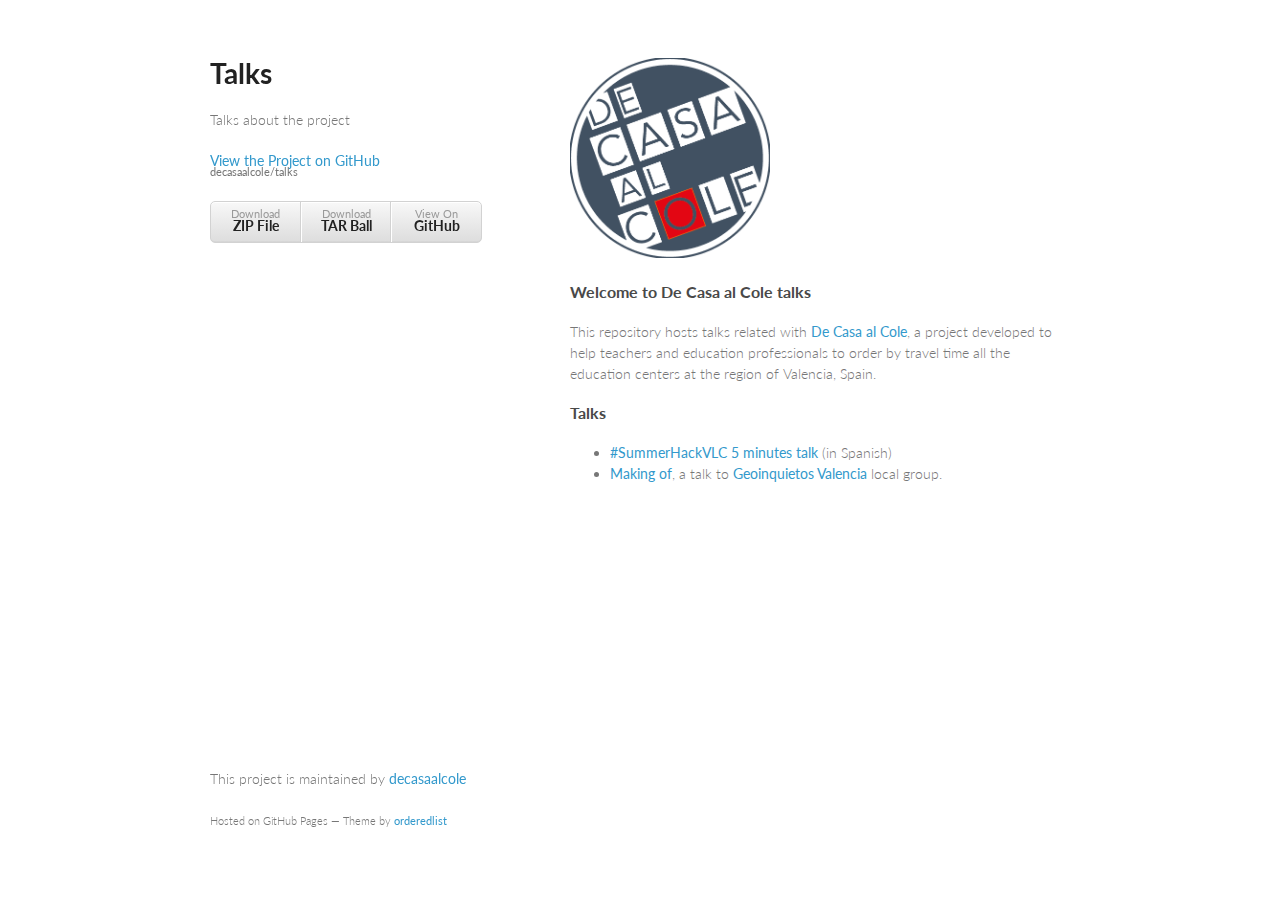
<file: index.html>
<!doctype html>
<html>

<head>
  <meta charset="utf-8">
  <meta http-equiv="X-UA-Compatible" content="chrome=1">
  <title>Talks by decasaalcole</title>

  <link rel="stylesheet" href="frontpage/stylesheets/styles.css">
  <link rel="stylesheet" href="frontpage/stylesheets/pygment_trac.css">
  <meta name="viewport" content="width=device-width, initial-scale=1, user-scalable=no">
  <link rel="shortcut icon" type="image/png" href="/images/favicon.ico" />
  <!--[if lt IE 9]>
  <script src="//html5shiv.googlecode.com/svn/trunk/html5.js"></script>
  <![endif]-->
</head>

<body>
  <div class="wrapper">
    <header>
      <h1>Talks</h1>
      <p>Talks about the project</p>

      <p class="view"><a href="https://github.com/decasaalcole/talks">View the Project on GitHub <small>decasaalcole/talks</small></a>
      </p>


      <ul>
        <li><a href="https://github.com/decasaalcole/talks/zipball/master">Download <strong>ZIP File</strong></a>
        </li>
        <li><a href="https://github.com/decasaalcole/talks/tarball/master">Download <strong>TAR Ball</strong></a>
        </li>
        <li><a href="https://github.com/decasaalcole/talks">View On <strong>GitHub</strong></a>
        </li>
      </ul>
    </header>
    <section>
      <p style="width:200px;">
        <img src="images/logo100.png" alt="De Casa al Cole">
      </p>
      <h3>
      <a name="welcome-to-github-pages" class="anchor" href="#welcome-to-github-pages">
      <span class="octicon octicon-link"></span>
      </a>Welcome to De Casa al Cole talks</h3>
      <p>This repository hosts talks related with <a href="http://decasaalcole.com">De Casa al Cole</a>, a project developed to help teachers and education professionals to order by travel time all the education centers at the region of Valencia, Spain.</p>

      <h3>Talks</h3>
      <ul>
        <li><a href="summerhackvlc/">#SummerHackVLC 5 minutes talk</a> (in Spanish)</li>
        <li><a href="makingof/">Making of</a>, a talk to <a href="http://valencia.geoinquietos.org">Geoinquietos Valencia</a> local group.
        </li>
      </ul>
    </section>
    <footer>
      <p>This project is maintained by <a href="https://github.com/decasaalcole">decasaalcole</a>
      </p>
      <p>
        <small>Hosted on GitHub Pages &mdash; Theme by <a href="https://github.com/orderedlist">orderedlist</a>
      </small>
      </p>
    </footer>
  </div>
  <script src="frontpage/javascripts/scale.fix.js"></script>

</body>

</html>
</file>
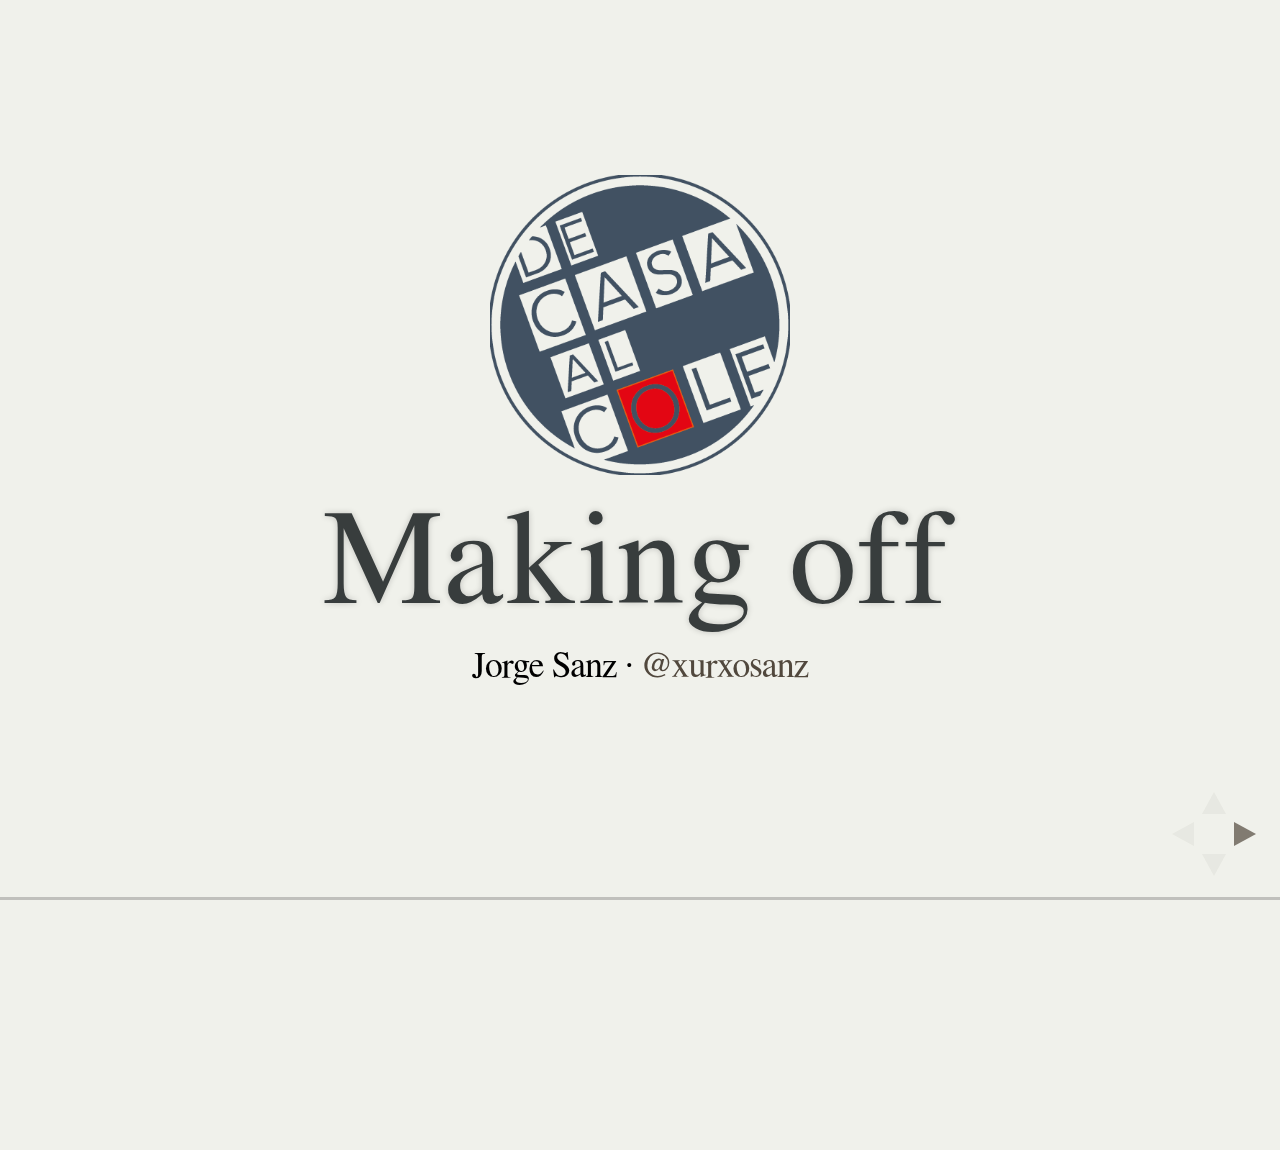
<file: makingoff/index.html>
<!doctype html>
<html lang="en">

<head>
  <meta charset="utf-8">

  <title>De Casa al Cole</title>

  <meta name="description" content="Herramienta para ordenar coles">
  <meta name="author" content="Jorge Sanz">

  <meta name="apple-mobile-web-app-capable" content="yes" />
  <meta name="apple-mobile-web-app-status-bar-style" content="black-translucent" />
  <link rel="shortcut icon" type="image/png" href="../images/favicon.ico" />

  <meta name="viewport" content="width=device-width, initial-scale=1.0, maximum-scale=1.0, user-scalable=no">

  <link rel="stylesheet" href="../reveal/css/reveal.min.css">
  <link rel="stylesheet" href="../reveal/css/theme/serif.css" id="theme">
  <link rel="stylesheet" href="style.css">

  <!-- For syntax highlighting -->
  <link rel="stylesheet" href="../reveal/lib/css/zenburn.css">

  <!-- If the query includes 'print-pdf', include the PDF print sheet -->
  <script>
  if (window.location.search.match(/print-pdf/gi)) {
    var link = document.createElement('link');
    link.rel = 'stylesheet';
    link.type = 'text/css';
    link.href = '../reveal/css/print/pdf.css';
    document.getElementsByTagName('head')[0].appendChild(link);
  }
  </script>

  <!--[if lt IE 9]>
        <script src="lib/js/html5shiv.js"></script>
        <![endif]-->
</head>

<body>

  <div class="reveal">

    <!-- Any section element inside of this container is displayed as a slide -->
    <div class="slides">
      <section>
        <div>
            <img src="../images/logo100.png" style="height:300px;" class="noframe">
        </div>
        <div>
          <h1>Making off</h1>
        </div>
        <div>
            <p>
              Jorge Sanz · <a href="http://twitter.com/xurxosanz">@xurxosanz</a>
            </p>
        </div>
      </section>

      <!-- Primera parte Motivación -->
      <section>
        <section>
          <h1>I</h1>
          <h2>Motivación</h2>
        </section>
        <section>
          <h2>problema:</h2>
          <h3>¿qué colegios están
            <strong>cerca</strong> de mi casa?</h3>
        </section>
        <section>
          <h2>¿<strong>quién</strong> tiene este problema?</h2>
        </section>
        <section>
          <h2>Profesores y profesionales de la educación en concurso de traslado y padres</h2>
        </section>
        <section>
          <h2>¿cómo ordenarías los colegios en
            función del tiempo de viaje hasta tu casa?</h2>
        </section>
        <section>
          <h2>¿calcular uno a uno
              todos los trayectos?</h2>
        </section>
        <section>
            <div>
              <img src="../images/facepalm.jpg">
            </div>
        </section>
        <section>
            <div>
              <img src="../images/logo100.png" class="noframe" style="width:20%;">
            </div>
            <blockquote>
              <h2>
                <strong>acortamos</strong> el camino hacia la
                <strong>decisión</strong> inteligente</h2>
            </blockquote>
        </section>
        <section>
            <h2><strong>¿cómo?</strong><br/>
              sistema de
              <strong>ordenación</strong> de colegios en función del
              <strong>tiempo</strong> de viaje</h2>
        </section>
      </section>

      <!-- Segunda parte los datos -->
      <section>
        <section>
          <h1>II</h1>
          <h2>Los datos</h2>
        </section>
        <section>
          <h2>Colegios</h2>
        </section>
        <section>
          <h2>Códigos postales</h2>
        </section>
        <section>
          <h2>Preparación de datos de OSM</h2>
        </section>
        <section>
          <h2>Cálculo masivo de tiempos de viaje usando OSRM</h2>
        </section>
        <section>
          <h2>Carga en CartoDB</h2>
        </section>
      </section>

      <!-- Tercera parte: los servicios -->
      <section>
        <section>
          <h1>III</h1>
          <h2>Servicios: CartoDB</h2>
        </section>
        <section>
          <h2>Mapas dinámicos</h2>
        </section>
        <section>
          <h2>API de consulta</h2>
        </section>
      </section>


      <!-- Cuarta parte: las aplicaciones -->
      <section>
        <section>
          <h1>IV</h1>
          <h2>Desarrollo de los clientes</h2>
        </section>
        <section>
          <h2>Cliente web</h2>
        </section>
        <section>
          <h2>Cliente móvil</h2>
        </section>
      </section>

      <!-- Cierre -->
      <section>
        <div>
          <img src="../images/logo100.png" style="height:300px;" class="noframe">
        </div>
        <div>
          <h1>¿Preguntas?</h1>
        </div>
        <div>
            <p>
              Jorge Sanz · <a href="http://twitter.com/xurxosanz">@xurxosanz</a>
            </p>
        </div>
      </section>
    </div>
  </div>

  <script src="../reveal/lib/js/head.min.js"></script>
  <script src="../reveal/js/reveal.min.js"></script>

  <script>
  // Full list of configuration options available here:
  // https://github.com/hakimel/reveal.js#configuration
  Reveal.initialize({
    controls: true,
    progress: true,
    history: true,
    center: true,
    transition: 'fade', // default/cube/page/concave/zoom/linear/fade/none

    // Parallax scrolling
    // parallaxBackgroundImage: 'https://s3.amazonaws.com/hakim-static/reveal-js/reveal-parallax-1.jpg',
    // parallaxBackgroundSize: '2100px 900px',

    // Optional libraries used to extend on reveal.js
    dependencies: [{
      src: '../reveal/lib/js/classList.js',
      condition: function() {
        return !document.body.classList;
      }
    }, {
      src: '../reveal/plugin/markdown/marked.js',
      condition: function() {
        return !!document.querySelector('[data-markdown]');
      }
    }, {
      src: '../reveal/plugin/markdown/markdown.js',
      condition: function() {
        return !!document.querySelector('[data-markdown]');
      }
    }, {
      src: '../reveal/plugin/highlight/highlight.js',
      async: true,
      callback: function() {
        hljs.initHighlightingOnLoad();
      }
    }, {
      src: '../reveal/plugin/zoom-js/zoom.js',
      async: true,
      condition: function() {
        return !!document.body.classList;
      }
    }, {
      src: '../reveal/plugin/notes/notes.js',
      async: true,
      condition: function() {
        return !!document.body.classList;
      }
    }]
  });
  </script>

</body>

</html>
</file>
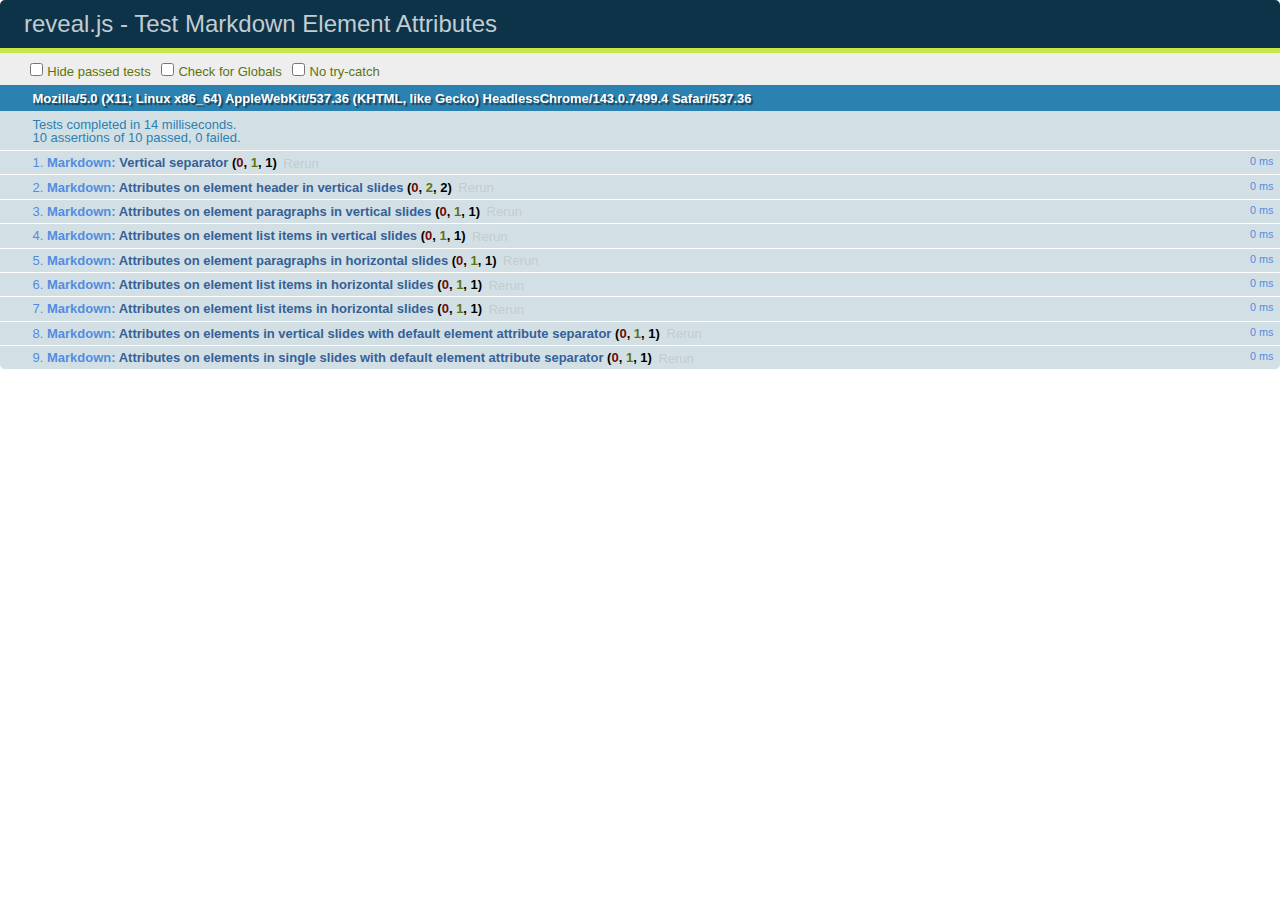
<file: reveal/test/test-markdown-element-attributes.html>
<!doctype html>
<html lang="en">

	<head>
		<meta charset="utf-8">

		<title>reveal.js - Test Markdown Element Attributes</title>

		<link rel="stylesheet" href="../css/reveal.min.css">
		<link rel="stylesheet" href="qunit-1.12.0.css">
	</head>

	<body style="overflow: auto;">

		<div id="qunit"></div>
		<div id="qunit-fixture"></div>

		<div class="reveal" style="display: none;">

			<div class="slides">

				<!-- <section data-markdown="example.md" data-separator="^\n\n\n" data-vertical="^\n\n"></section> -->

				<!-- Slides are separated by newline + three dashes + newline, vertical slides identical but two dashes -->
				<section data-markdown data-separator="^\n---\n$" data-vertical="^\n--\n$" data-element-attributes="{_\s*?([^}]+?)}">>
					<script type="text/template">
						## Slide 1.1
						<!-- {_class="fragment fade-out" data-fragment-index="1"} -->

						--

						## Slide 1.2
						<!-- {_class="fragment shrink"} -->

						Paragraph 1
						<!-- {_class="fragment grow"} -->

						Paragraph 2
						<!-- {_class="fragment grow"} -->

						- list item 1 <!-- {_class="fragment roll-in"} -->
						- list item 2 <!-- {_class="fragment roll-in"} -->
						- list item 3 <!-- {_class="fragment roll-in"} -->


						---

						## Slide 2


						Paragraph 1.2  
						multi-line <!-- {_class="fragment highlight-red"} -->

						Paragraph 2.2 <!-- {_class="fragment highlight-red"} -->

						Paragraph 2.3 <!-- {_class="fragment highlight-red"} -->

						Paragraph 2.4 <!-- {_class="fragment highlight-red"} -->

						- list item 1 <!-- {_class="fragment highlight-green"} -->
						- list item 2<!-- {_class="fragment highlight-green"} -->
						- list item 3<!-- {_class="fragment highlight-green"} -->
						- list item 4
						<!-- {_class="fragment highlight-green"} -->
						- list item 5<!-- {_class="fragment highlight-green"} -->

						Test

						![Example Picture](examples/assets/image2.png)
						<!-- {_class="reveal stretch"} -->

					</script>
				</section>



				<section 	data-markdown data-separator="^\n\n\n"
									data-vertical="^\n\n"
									data-notes="^Note:"
									data-charset="utf-8">
					<script type="text/template">
						# Test attributes in Markdown with default separator
						## Slide 1 Def <!-- .element: class="fragment highlight-red" data-fragment-index="1" -->


						## Slide 2 Def
						<!-- .element: class="fragment highlight-red" -->

					</script>
				</section>

				<section data-markdown>
				  <script type="text/template">
					## Hello world
					A paragraph
					<!-- .element: class="fragment highlight-blue" -->
				  </script>
				</section>

				<section data-markdown>
				  <script type="text/template">
					## Hello world

					Multiple  
					Line
					<!-- .element: class="fragment highlight-blue" -->
				  </script>
				</section>

				<section data-markdown>
				  <script type="text/template">
					## Hello world

					Test<!-- .element: class="fragment highlight-blue" -->

					More Test
				  </script>
				</section>


			</div>

		</div>

		<script src="../lib/js/head.min.js"></script>
		<script src="../js/reveal.min.js"></script>
		<script src="../plugin/markdown/marked.js"></script>
		<script src="../plugin/markdown/markdown.js"></script>
		<script src="qunit-1.12.0.js"></script>

		<script src="test-markdown-element-attributes.js"></script>

	</body>
</html>
</file>
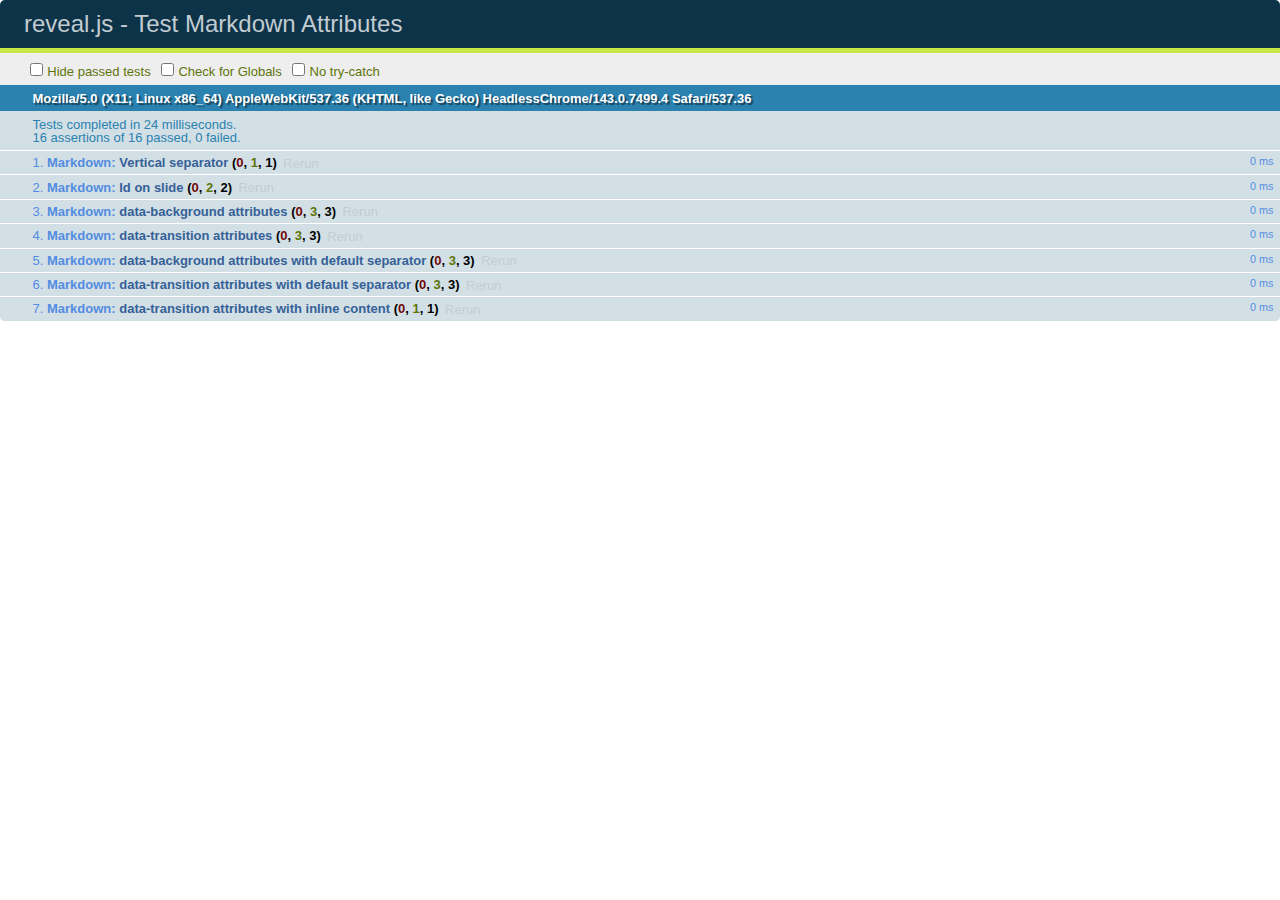
<file: reveal/test/test-markdown-slide-attributes.html>
<!doctype html>
<html lang="en">

	<head>
		<meta charset="utf-8">

		<title>reveal.js - Test Markdown Attributes</title>

		<link rel="stylesheet" href="../css/reveal.min.css">
		<link rel="stylesheet" href="qunit-1.12.0.css">
	</head>

	<body style="overflow: auto;">

		<div id="qunit"></div>
		<div id="qunit-fixture"></div>

		<div class="reveal" style="display: none;">

			<div class="slides">

				<!-- <section data-markdown="example.md" data-separator="^\n\n\n" data-vertical="^\n\n"></section> -->

				<!-- Slides are separated by three lines, vertical slides by two lines, attributes are one any line starting with (spaces and) two dashes -->
				<section 	data-markdown data-separator="^\n\n\n"
									data-vertical="^\n\n"
									data-notes="^Note:"
									data-attributes="--\s(.*?)$"
									data-charset="utf-8">
					<script type="text/template">
						# Test attributes in Markdown
						## Slide 1



						## Slide 2
						<!-- -- id="slide2" data-transition="zoom" data-background="#A0C66B" -->


						## Slide 2.1
						<!-- -- data-background="#ff0000" data-transition="fade" -->


						## Slide 2.2
						[Link to Slide2](#/slide2)



						## Slide 3
						<!-- -- data-transition="zoom" data-background="#C6916B" -->



						## Slide 4
					</script>
				</section>

				<section 	data-markdown data-separator="^\n\n\n"
									data-vertical="^\n\n"
									data-notes="^Note:"
									data-charset="utf-8">
					<script type="text/template">
						# Test attributes in Markdown with default separator
						## Slide 1 Def



						## Slide 2 Def
						<!-- .slide: id="slide2def" data-transition="concave" data-background="#A7C66B" -->


						## Slide 2.1 Def
						<!-- .slide: data-background="#f70000" data-transition="page" -->


						## Slide 2.2 Def
						[Link to Slide2](#/slide2def)



						## Slide 3 Def
						<!-- .slide: data-transition="concave" data-background="#C7916B" -->



						## Slide 4
					</script>
				</section>

				<section data-markdown>
					<script type="text/template">
						<!-- .slide: data-background="#ff0000" -->
						## Hello world
					</script>
				</section>

				<section data-markdown>
					<script type="text/template">
						## Hello world
						<!-- .slide: data-background="#ff0000" -->
					</script>
				</section>

				<section data-markdown>
					<script type="text/template">
						## Hello world

						Test
						<!-- .slide: data-background="#ff0000" -->

						More Test
					</script>
				</section>

			</div>

		</div>

		<script src="../lib/js/head.min.js"></script>
		<script src="../js/reveal.min.js"></script>
		<script src="../plugin/markdown/marked.js"></script>
		<script src="../plugin/markdown/markdown.js"></script>
		<script src="qunit-1.12.0.js"></script>

		<script src="test-markdown-slide-attributes.js"></script>

	</body>
</html>
</file>
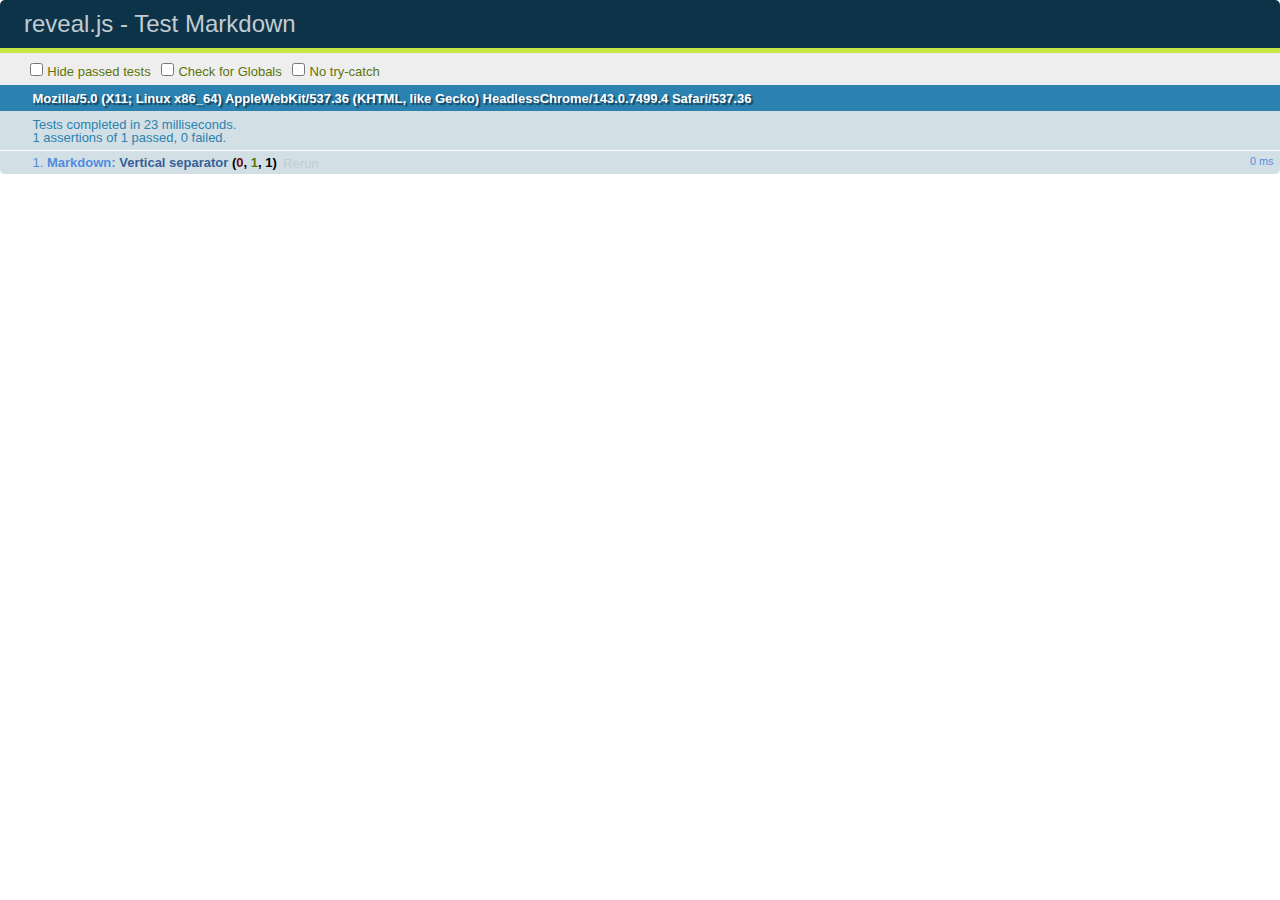
<file: reveal/test/test-markdown.html>
<!doctype html>
<html lang="en">

	<head>
		<meta charset="utf-8">

		<title>reveal.js - Test Markdown</title>

		<link rel="stylesheet" href="../css/reveal.min.css">
		<link rel="stylesheet" href="qunit-1.12.0.css">
	</head>

	<body style="overflow: auto;">

		<div id="qunit"></div>
  		<div id="qunit-fixture"></div>

		<div class="reveal" style="display: none;">

			<div class="slides">

				<!-- <section data-markdown="example.md" data-separator="^\n\n\n" data-vertical="^\n\n"></section> -->

				<!-- Slides are separated by newline + three dashes + newline, vertical slides identical but two dashes -->
				<section data-markdown data-separator="^\n---\n$" data-vertical="^\n--\n$">
					<script type="text/template">
						## Slide 1.1

						--

						## Slide 1.2

						---

						## Slide 2
					</script>
				</section>

			</div>

		</div>

		<script src="../lib/js/head.min.js"></script>
		<script src="../js/reveal.min.js"></script>
		<script src="../plugin/markdown/marked.js"></script>
		<script src="../plugin/markdown/markdown.js"></script>
		<script src="qunit-1.12.0.js"></script>

		<script src="test-markdown.js"></script>

	</body>
</html>
</file>
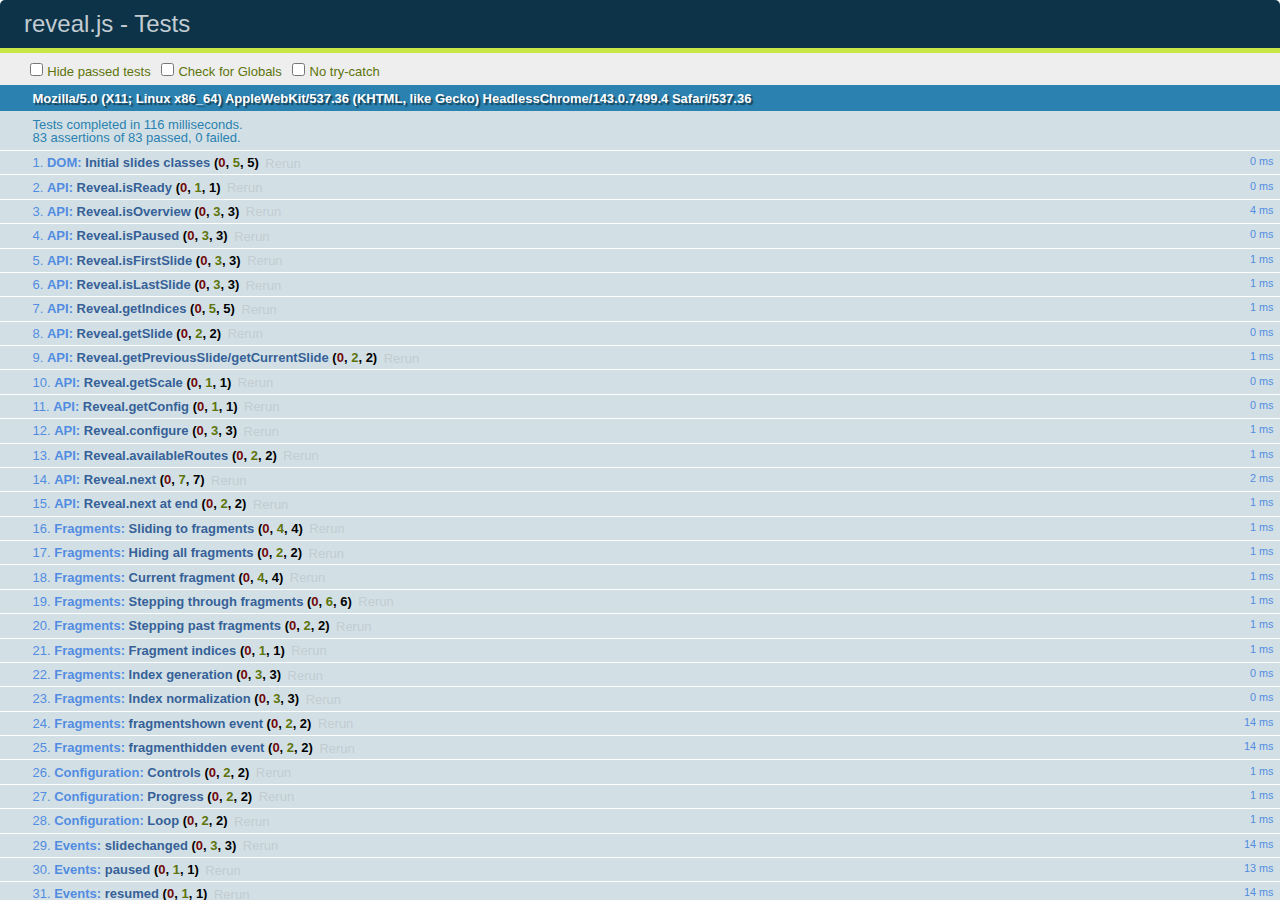
<file: reveal/test/test.html>
<!doctype html>
<html lang="en">

	<head>
		<meta charset="utf-8">

		<title>reveal.js - Tests</title>

		<link rel="stylesheet" href="../css/reveal.min.css">
		<link rel="stylesheet" href="qunit-1.12.0.css">
	</head>

	<body style="overflow: auto;">

		<div id="qunit"></div>
  		<div id="qunit-fixture"></div>

		<div class="reveal" style="display: none;">

			<div class="slides">

				<section>
					<h1>1</h1>
				</section>

				<section>
					<section>
						<h1>2.1</h1>
					</section>
					<section>
						<h1>2.2</h1>
					</section>
					<section>
						<h1>2.3</h1>
					</section>
				</section>

				<section id="fragment-slides">
					<section>
						<h1>3.1</h1>
						<ul>
							<li class="fragment">4.1</li>
							<li class="fragment">4.2</li>
							<li class="fragment">4.3</li>
						</ul>
					</section>

					<section>
						<h1>3.2</h1>
						<ul>
							<li class="fragment" data-fragment-index="0">4.1</li>
							<li class="fragment" data-fragment-index="0">4.2</li>
						</ul>
					</section>

					<section>
						<h1>3.3</h1>
						<ul>
							<li class="fragment" data-fragment-index="1">3.3.1</li>
							<li class="fragment" data-fragment-index="4">3.3.2</li>
							<li class="fragment" data-fragment-index="4">3.3.3</li>
						</ul>
					</section>
				</section>

				<section>
					<h1>4</h1>
				</section>

			</div>

		</div>

		<script src="../lib/js/head.min.js"></script>
		<script src="../js/reveal.min.js"></script>
		<script src="qunit-1.12.0.js"></script>

		<script src="test.js"></script>

	</body>
</html>
</file>
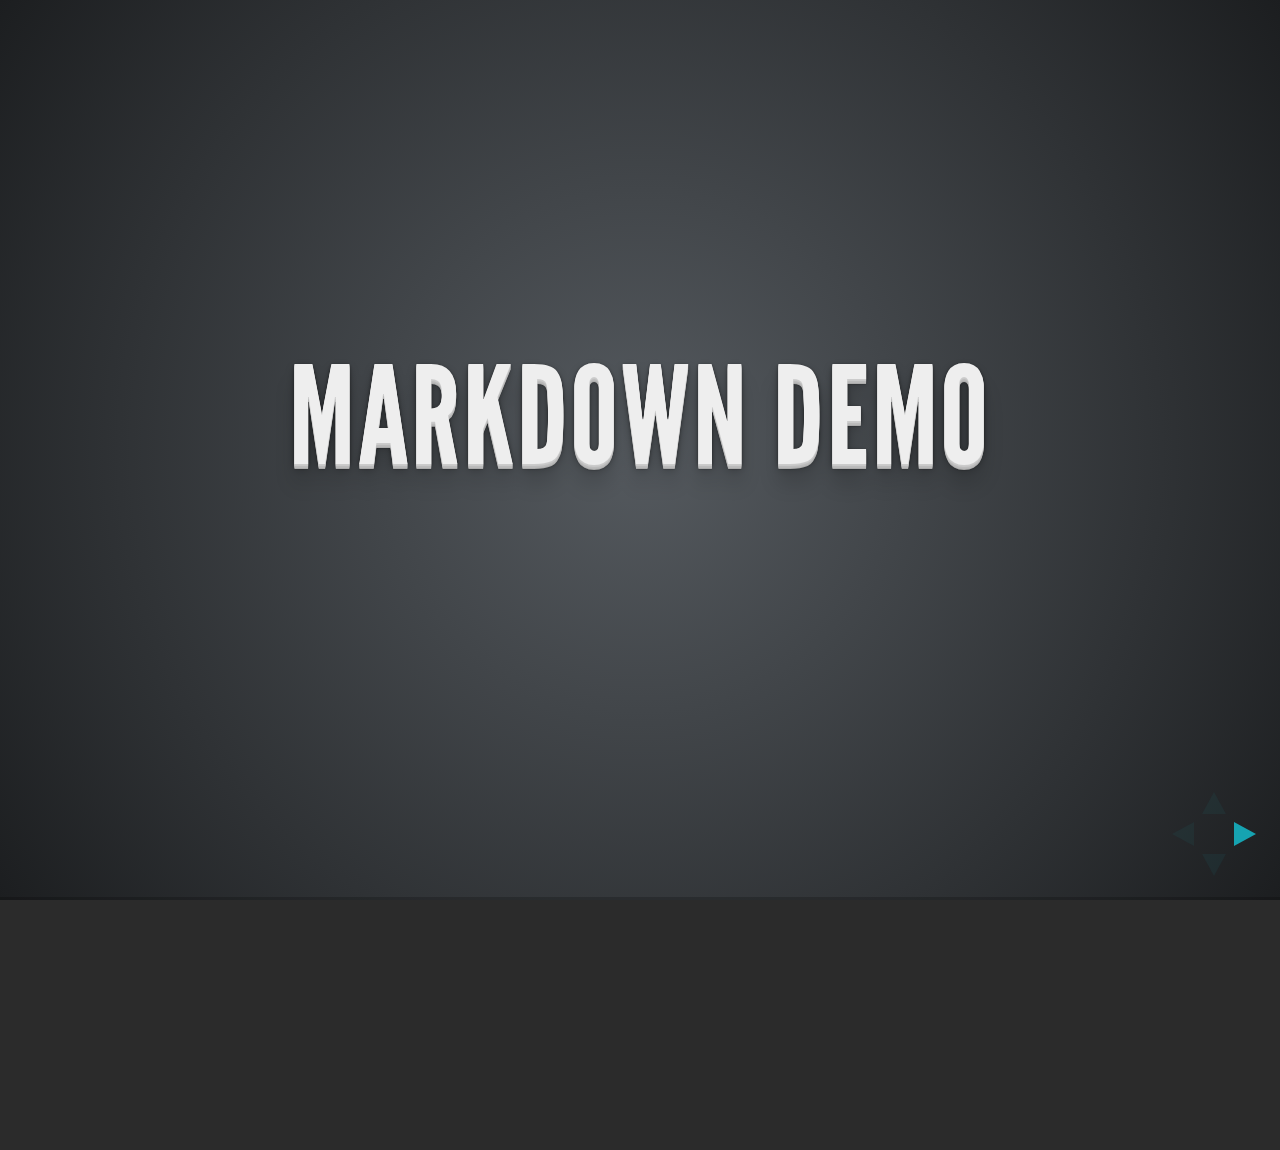
<file: reveal/plugin/markdown/example.html>
<!doctype html>
<html lang="en">

	<head>
		<meta charset="utf-8">

		<title>reveal.js - Markdown Demo</title>

		<link rel="stylesheet" href="../../css/reveal.css">
		<link rel="stylesheet" href="../../css/theme/default.css" id="theme">

        <link rel="stylesheet" href="../../lib/css/zenburn.css">
	</head>

	<body>

		<div class="reveal">

			<div class="slides">

                <!-- Use external markdown resource, separate slides by three newlines; vertical slides by two newlines -->
                <section data-markdown="example.md" data-separator="^\n\n\n" data-vertical="^\n\n"></section>

                <!-- Slides are separated by three dashes (quick 'n dirty regular expression) -->
                <section data-markdown data-separator="---">
                    <script type="text/template">
                        ## Demo 1
                        Slide 1
                        ---
                        ## Demo 1
                        Slide 2
                        ---
                        ## Demo 1
                        Slide 3
                    </script>
                </section>

                <!-- Slides are separated by newline + three dashes + newline, vertical slides identical but two dashes -->
                <section data-markdown data-separator="^\n---\n$" data-vertical="^\n--\n$">
                    <script type="text/template">
                        ## Demo 2
                        Slide 1.1

                        --

                        ## Demo 2
                        Slide 1.2

                        ---

                        ## Demo 2
                        Slide 2
                    </script>
                </section>

                <!-- No "extra" slides, since there are no separators defined (so they'll become horizontal rulers) -->
                <section data-markdown>
                    <script type="text/template">
                        A

                        ---

                        B

                        ---

                        C
                    </script>
                </section>

                <!-- Slide attributes -->
                <section data-markdown>
                    <script type="text/template">
                        <!-- .slide: data-background="#000000" -->
                        ## Slide attributes
                    </script>
                </section>

                <!-- Element attributes -->
                <section data-markdown>
                    <script type="text/template">
                        ## Element attributes
                        - Item 1 <!-- .element: class="fragment" data-fragment-index="2" -->
                        - Item 2 <!-- .element: class="fragment" data-fragment-index="1" -->
                    </script>
                </section>

                <!-- Code -->
                <section data-markdown>
                    <script type="text/template">
                        ```php
                        public function foo()
                        {
                            $foo = array(
                                'bar' => 'bar'
                            )
                        }
                        ```
                    </script>
                </section>

            </div>
		</div>

		<script src="../../lib/js/head.min.js"></script>
		<script src="../../js/reveal.js"></script>

		<script>

			Reveal.initialize({
				controls: true,
				progress: true,
				history: true,
				center: true,

				// Optional libraries used to extend on reveal.js
				dependencies: [
					{ src: '../../lib/js/classList.js', condition: function() { return !document.body.classList; } },
					{ src: 'marked.js', condition: function() { return !!document.querySelector( '[data-markdown]' ); } },
                    { src: 'markdown.js', condition: function() { return !!document.querySelector( '[data-markdown]' ); } },
                    { src: '../highlight/highlight.js', async: true, callback: function() { hljs.initHighlightingOnLoad(); } },
					{ src: '../notes/notes.js' }
				]
			});

		</script>

	</body>
</html>
</file>
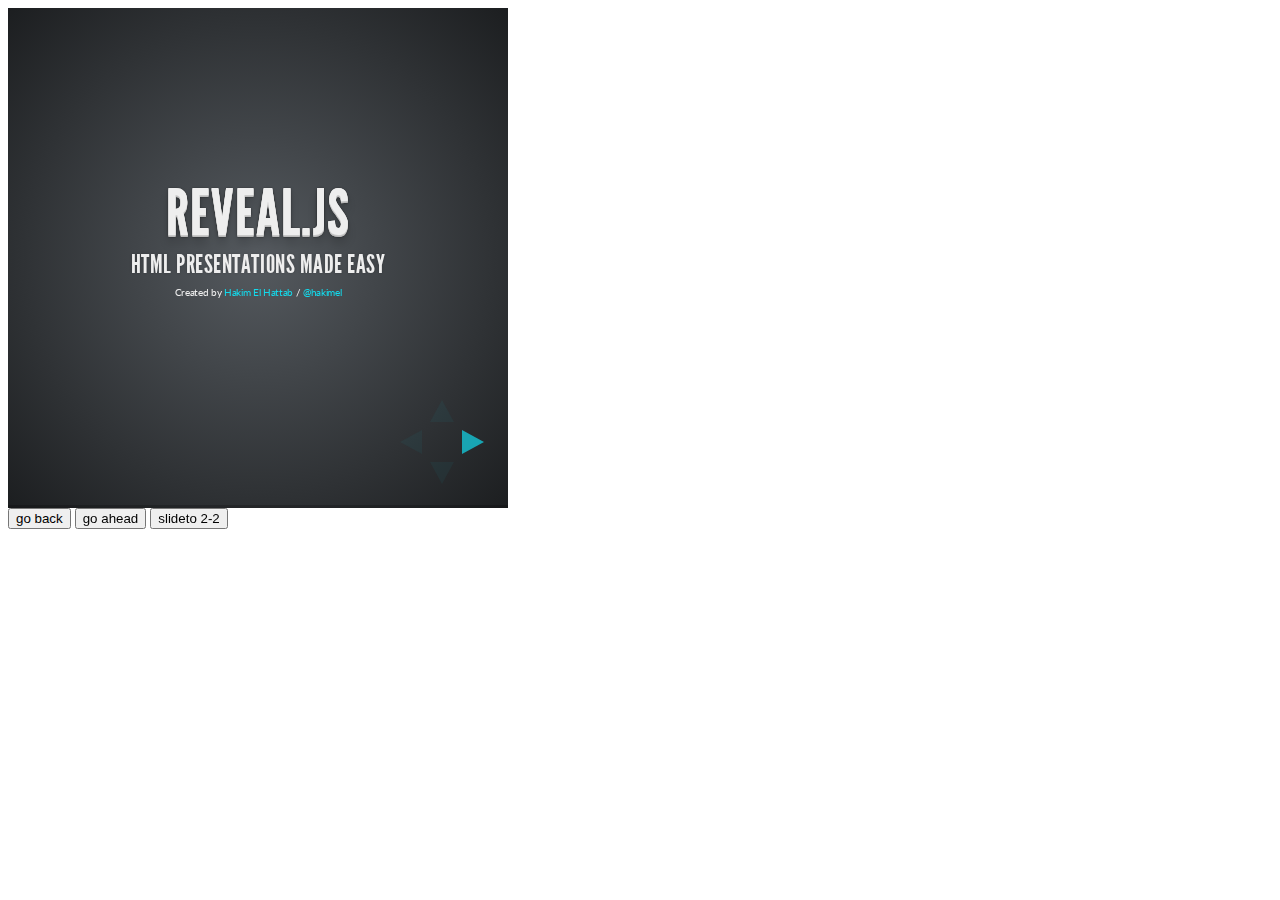
<file: reveal/plugin/postmessage/example.html>
<html>
	<body>

		<iframe id="reveal" src="../../index.html" style="border: 0;" width="500" height="500"></iframe>

		<div>
			<input id="back" type="button" value="go back"/>
			<input id="ahead" type="button" value="go ahead"/>
			<input id="slideto" type="button" value="slideto 2-2"/>
		</div>

		<script>

			(function (){

				var back = document.getElementById( 'back' ),
						ahead = document.getElementById( 'ahead' ),
						slideto = document.getElementById( 'slideto' ),
						reveal =  window.frames[0];

					back.addEventListener( 'click', function () {
						
					reveal.postMessage( JSON.stringify({method: 'prev', args: []}), '*' );
				}, false );

				ahead.addEventListener( 'click', function (){
					reveal.postMessage( JSON.stringify({method: 'next', args: []}), '*' );
				}, false );

				slideto.addEventListener( 'click', function (){
					reveal.postMessage( JSON.stringify({method: 'slide', args: [2,2]}), '*' );
				}, false );

			}());

		</script>

	</body>
</html>
</file>
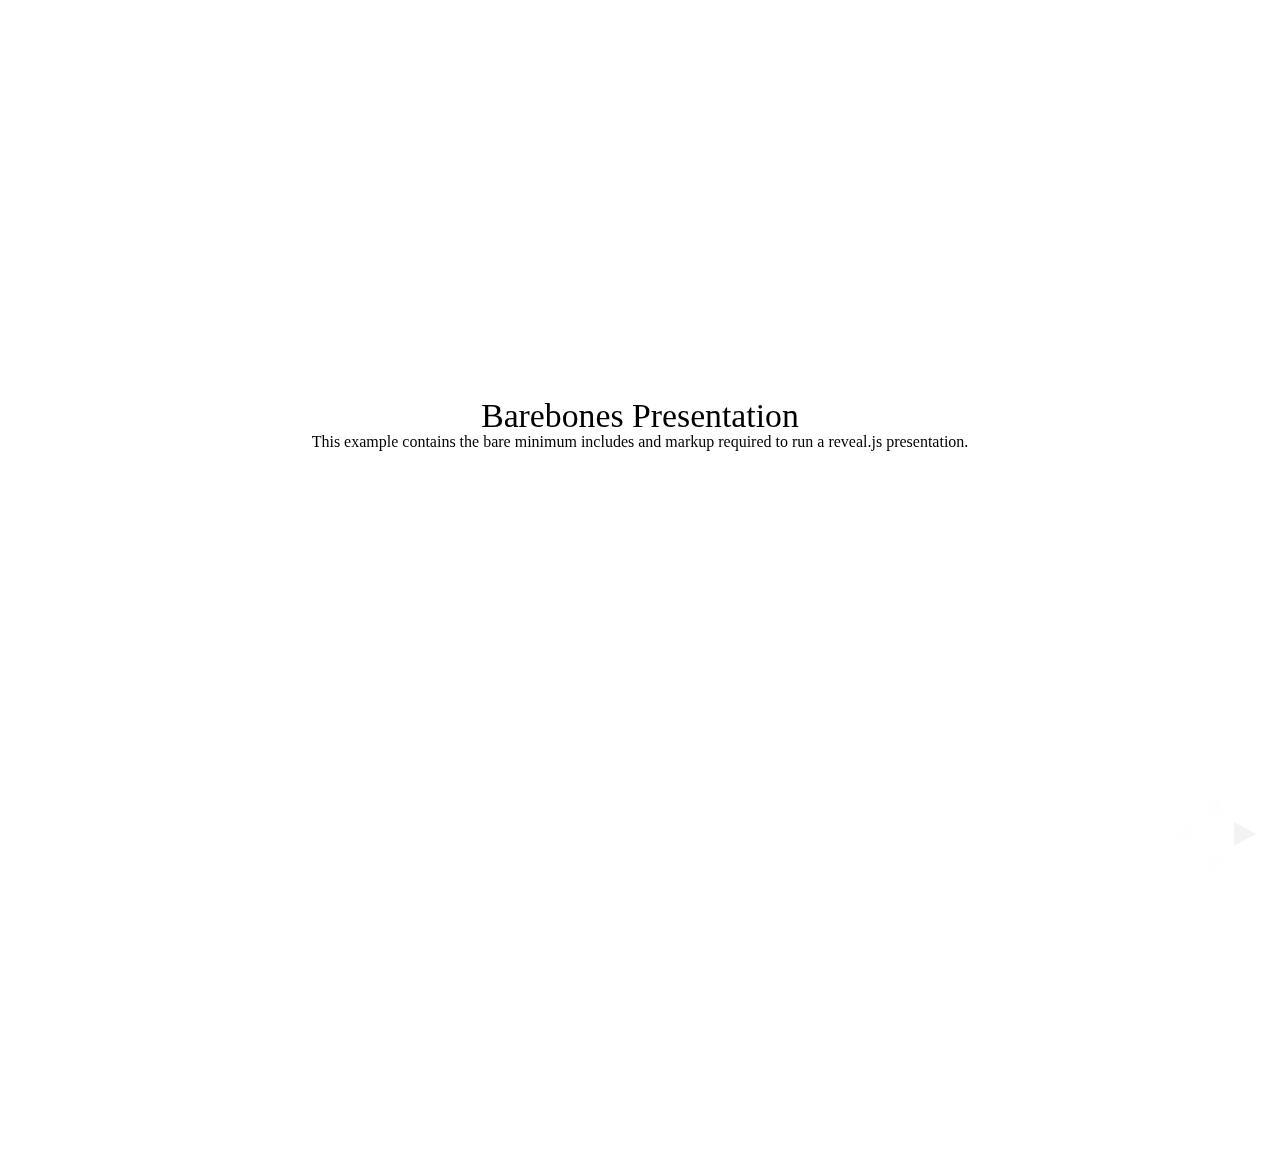
<file: reveal/test/examples/barebones.html>
<!doctype html>
<html lang="en">

	<head>
		<meta charset="utf-8">

		<title>reveal.js - Barebones</title>

		<link rel="stylesheet" href="../../css/reveal.min.css">
	</head>

	<body>

		<div class="reveal">

			<div class="slides">

				<section>
					<h2>Barebones Presentation</h2>
					<p>This example contains the bare minimum includes and markup required to run a reveal.js presentation.</p>
				</section>

				<section>
					<h2>No Theme</h2>
					<p>There's no theme included, so it will fall back on browser defaults.</p>
				</section>

			</div>

		</div>

		<script src="../../js/reveal.min.js"></script>

		<script>

			Reveal.initialize();

		</script>

	</body>
</html>
</file>
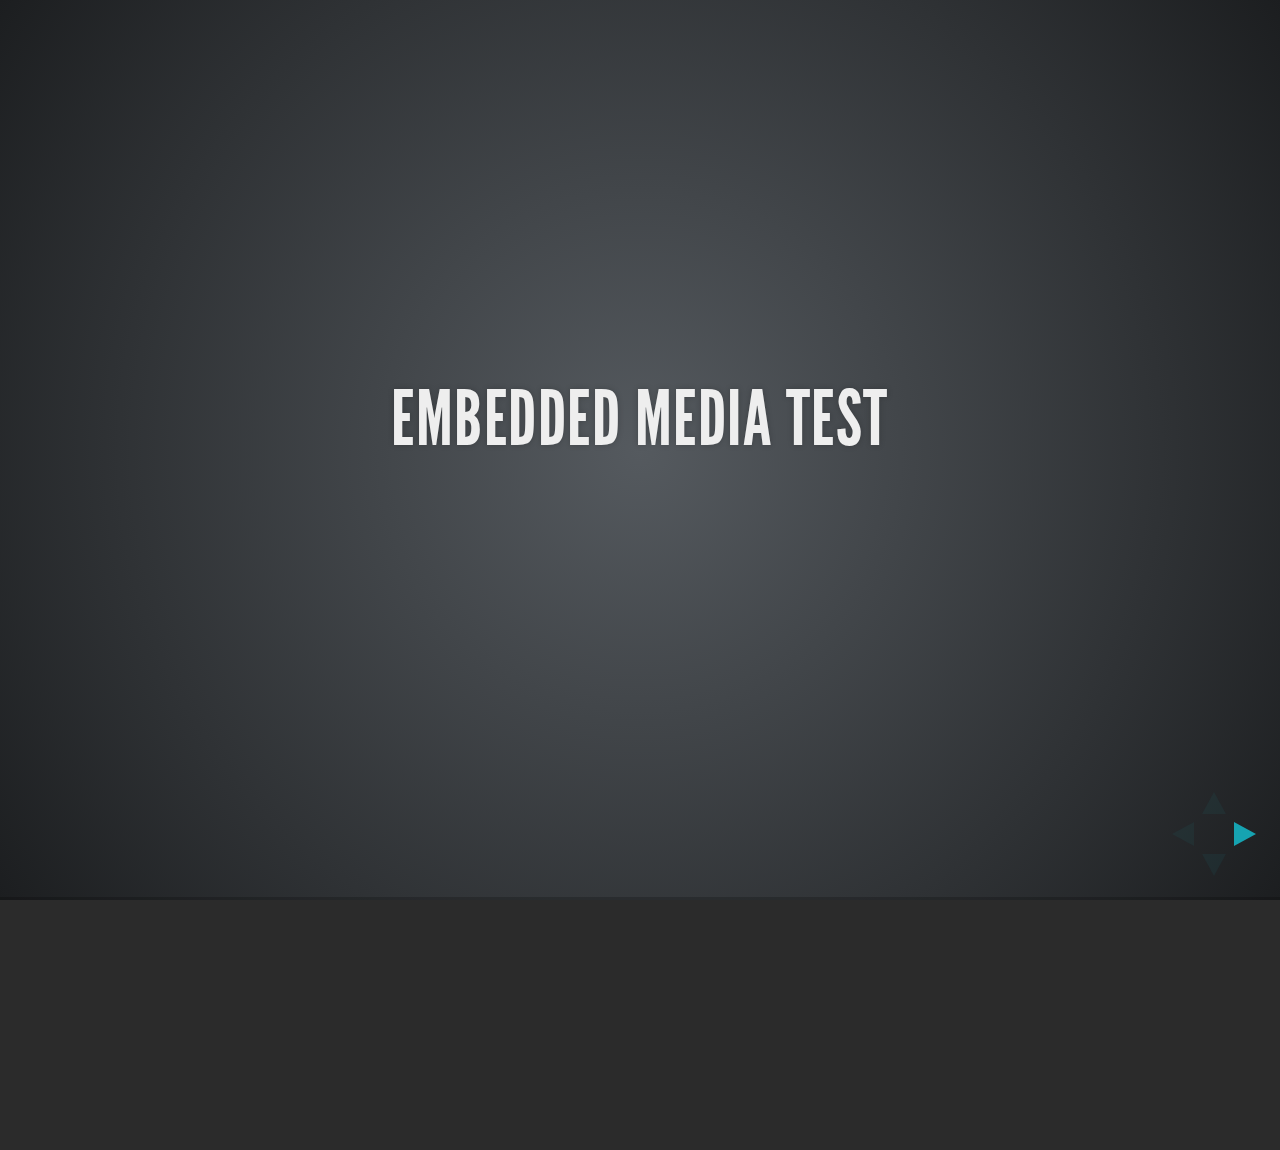
<file: reveal/test/examples/embedded-media.html>
<!doctype html>
<html lang="en">

	<head>
		<meta charset="utf-8">

		<title>reveal.js - Embedded Media</title>

		<meta name="viewport" content="width=device-width, initial-scale=1.0, maximum-scale=1.0, user-scalable=no">

		<link rel="stylesheet" href="../../css/reveal.min.css">
		<link rel="stylesheet" href="../../css/theme/default.css" id="theme">
	</head>

	<body>

		<div class="reveal">

			<div class="slides">

				<section>
					<h2>Embedded Media Test</h2>
				</section>

				<section>
					<iframe data-autoplay width="420" height="345" src="http://www.youtube.com/embed/l3RQZ4mcr1c"></iframe>
				</section>

				<section>
					<h2>Empty Slide</h2>
				</section>

			</div>

		</div>

		<script src="../../lib/js/head.min.js"></script>
		<script src="../../js/reveal.min.js"></script>

		<script>

			Reveal.initialize({
				transition: 'linear'
			});

		</script>

	</body>
</html>
</file>
<file: frontpage/stylesheets/styles.css>
@import url(https://fonts.googleapis.com/css?family=Lato:300italic,700italic,300,700);

body {
  padding:50px;
  font:14px/1.5 Lato, "Helvetica Neue", Helvetica, Arial, sans-serif;
  color:#777;
  font-weight:300;
}

h1, h2, h3, h4, h5, h6 {
  color:#222;
  margin:0 0 20px;
}

p, ul, ol, table, pre, dl {
  margin:0 0 20px;
}

h1, h2, h3 {
  line-height:1.1;
}

h1 {
  font-size:28px;
}

h2 {
  color:#393939;
}

h3, h4, h5, h6 {
  color:#494949;
}

a {
  color:#39c;
  font-weight:400;
  text-decoration:none;
}

a small {
  font-size:11px;
  color:#777;
  margin-top:-0.6em;
  display:block;
}

.wrapper {
  width:860px;
  margin:0 auto;
}

blockquote {
  border-left:1px solid #e5e5e5;
  margin:0;
  padding:0 0 0 20px;
  font-style:italic;
}

code, pre {
  font-family:Monaco, Bitstream Vera Sans Mono, Lucida Console, Terminal;
  color:#333;
  font-size:12px;
}

pre {
  padding:8px 15px;
  background: #f8f8f8;  
  border-radius:5px;
  border:1px solid #e5e5e5;
  overflow-x: auto;
}

table {
  width:100%;
  border-collapse:collapse;
}

th, td {
  text-align:left;
  padding:5px 10px;
  border-bottom:1px solid #e5e5e5;
}

dt {
  color:#444;
  font-weight:700;
}

th {
  color:#444;
}

img {
  max-width:100%;
}

header {
  width:270px;
  float:left;
  position:fixed;
}

header ul {
  list-style:none;
  height:40px;
  
  padding:0;
  
  background: #eee;
  background: -moz-linear-gradient(top, #f8f8f8 0%, #dddddd 100%);
  background: -webkit-gradient(linear, left top, left bottom, color-stop(0%,#f8f8f8), color-stop(100%,#dddddd));
  background: -webkit-linear-gradient(top, #f8f8f8 0%,#dddddd 100%);
  background: -o-linear-gradient(top, #f8f8f8 0%,#dddddd 100%);
  background: -ms-linear-gradient(top, #f8f8f8 0%,#dddddd 100%);
  background: linear-gradient(top, #f8f8f8 0%,#dddddd 100%);
  
  border-radius:5px;
  border:1px solid #d2d2d2;
  box-shadow:inset #fff 0 1px 0, inset rgba(0,0,0,0.03) 0 -1px 0;
  width:270px;
}

header li {
  width:89px;
  float:left;
  border-right:1px solid #d2d2d2;
  height:40px;
}

header ul a {
  line-height:1;
  font-size:11px;
  color:#999;
  display:block;
  text-align:center;
  padding-top:6px;
  height:40px;
}

strong {
  color:#222;
  font-weight:700;
}

header ul li + li {
  width:88px;
  border-left:1px solid #fff;
}

header ul li + li + li {
  border-right:none;
  width:89px;
}

header ul a strong {
  font-size:14px;
  display:block;
  color:#222;
}

section {
  width:500px;
  float:right;
  padding-bottom:50px;
}

small {
  font-size:11px;
}

hr {
  border:0;
  background:#e5e5e5;
  height:1px;
  margin:0 0 20px;
}

footer {
  width:270px;
  float:left;
  position:fixed;
  bottom:50px;
}

@media print, screen and (max-width: 960px) {
  
  div.wrapper {
    width:auto;
    margin:0;
  }
  
  header, section, footer {
    float:none;
    position:static;
    width:auto;
  }
  
  header {
    padding-right:320px;
  }
  
  section {
    border:1px solid #e5e5e5;
    border-width:1px 0;
    padding:20px 0;
    margin:0 0 20px;
  }
  
  header a small {
    display:inline;
  }
  
  header ul {
    position:absolute;
    right:50px;
    top:52px;
  }
}

@media print, screen and (max-width: 720px) {
  body {
    word-wrap:break-word;
  }
  
  header {
    padding:0;
  }
  
  header ul, header p.view {
    position:static;
  }
  
  pre, code {
    word-wrap:normal;
  }
}

@media print, screen and (max-width: 480px) {
  body {
    padding:15px;
  }
  
  header ul {
    display:none;
  }
}

@media print {
  body {
    padding:0.4in;
    font-size:12pt;
    color:#444;
  }
}
</file>
<file: frontpage/stylesheets/pygment_trac.css>
.highlight  { background: #ffffff; }
.highlight .c { color: #999988; font-style: italic } /* Comment */
.highlight .err { color: #a61717; background-color: #e3d2d2 } /* Error */
.highlight .k { font-weight: bold } /* Keyword */
.highlight .o { font-weight: bold } /* Operator */
.highlight .cm { color: #999988; font-style: italic } /* Comment.Multiline */
.highlight .cp { color: #999999; font-weight: bold } /* Comment.Preproc */
.highlight .c1 { color: #999988; font-style: italic } /* Comment.Single */
.highlight .cs { color: #999999; font-weight: bold; font-style: italic } /* Comment.Special */
.highlight .gd { color: #000000; background-color: #ffdddd } /* Generic.Deleted */
.highlight .gd .x { color: #000000; background-color: #ffaaaa } /* Generic.Deleted.Specific */
.highlight .ge { font-style: italic } /* Generic.Emph */
.highlight .gr { color: #aa0000 } /* Generic.Error */
.highlight .gh { color: #999999 } /* Generic.Heading */
.highlight .gi { color: #000000; background-color: #ddffdd } /* Generic.Inserted */
.highlight .gi .x { color: #000000; background-color: #aaffaa } /* Generic.Inserted.Specific */
.highlight .go { color: #888888 } /* Generic.Output */
.highlight .gp { color: #555555 } /* Generic.Prompt */
.highlight .gs { font-weight: bold } /* Generic.Strong */
.highlight .gu { color: #800080; font-weight: bold; } /* Generic.Subheading */
.highlight .gt { color: #aa0000 } /* Generic.Traceback */
.highlight .kc { font-weight: bold } /* Keyword.Constant */
.highlight .kd { font-weight: bold } /* Keyword.Declaration */
.highlight .kn { font-weight: bold } /* Keyword.Namespace */
.highlight .kp { font-weight: bold } /* Keyword.Pseudo */
.highlight .kr { font-weight: bold } /* Keyword.Reserved */
.highlight .kt { color: #445588; font-weight: bold } /* Keyword.Type */
.highlight .m { color: #009999 } /* Literal.Number */
.highlight .s { color: #d14 } /* Literal.String */
.highlight .na { color: #008080 } /* Name.Attribute */
.highlight .nb { color: #0086B3 } /* Name.Builtin */
.highlight .nc { color: #445588; font-weight: bold } /* Name.Class */
.highlight .no { color: #008080 } /* Name.Constant */
.highlight .ni { color: #800080 } /* Name.Entity */
.highlight .ne { color: #990000; font-weight: bold } /* Name.Exception */
.highlight .nf { color: #990000; font-weight: bold } /* Name.Function */
.highlight .nn { color: #555555 } /* Name.Namespace */
.highlight .nt { color: #000080 } /* Name.Tag */
.highlight .nv { color: #008080 } /* Name.Variable */
.highlight .ow { font-weight: bold } /* Operator.Word */
.highlight .w { color: #bbbbbb } /* Text.Whitespace */
.highlight .mf { color: #009999 } /* Literal.Number.Float */
.highlight .mh { color: #009999 } /* Literal.Number.Hex */
.highlight .mi { color: #009999 } /* Literal.Number.Integer */
.highlight .mo { color: #009999 } /* Literal.Number.Oct */
.highlight .sb { color: #d14 } /* Literal.String.Backtick */
.highlight .sc { color: #d14 } /* Literal.String.Char */
.highlight .sd { color: #d14 } /* Literal.String.Doc */
.highlight .s2 { color: #d14 } /* Literal.String.Double */
.highlight .se { color: #d14 } /* Literal.String.Escape */
.highlight .sh { color: #d14 } /* Literal.String.Heredoc */
.highlight .si { color: #d14 } /* Literal.String.Interpol */
.highlight .sx { color: #d14 } /* Literal.String.Other */
.highlight .sr { color: #009926 } /* Literal.String.Regex */
.highlight .s1 { color: #d14 } /* Literal.String.Single */
.highlight .ss { color: #990073 } /* Literal.String.Symbol */
.highlight .bp { color: #999999 } /* Name.Builtin.Pseudo */
.highlight .vc { color: #008080 } /* Name.Variable.Class */
.highlight .vg { color: #008080 } /* Name.Variable.Global */
.highlight .vi { color: #008080 } /* Name.Variable.Instance */
.highlight .il { color: #009999 } /* Literal.Number.Integer.Long */

.type-csharp .highlight .k { color: #0000FF }
.type-csharp .highlight .kt { color: #0000FF }
.type-csharp .highlight .nf { color: #000000; font-weight: normal }
.type-csharp .highlight .nc { color: #2B91AF }
.type-csharp .highlight .nn { color: #000000 }
.type-csharp .highlight .s { color: #A31515 }
.type-csharp .highlight .sc { color: #A31515 }
</file>
<file: reveal/css/theme/serif.css>
/**
 * A simple theme for reveal.js presentations, similar
 * to the default theme. The accent color is brown.
 *
 * This theme is Copyright (C) 2012-2013 Owen Versteeg, http://owenversteeg.com - it is MIT licensed.
 */
.reveal a:not(.image) {
  line-height: 1.3em; }

/*********************************************
 * GLOBAL STYLES
 *********************************************/
body {
  background: #f0f1eb;
  background-color: #f0f1eb; }

.reveal {
  font-family: "Palatino Linotype", "Book Antiqua", Palatino, FreeSerif, serif;
  font-size: 36px;
  font-weight: normal;
  letter-spacing: -0.02em;
  color: black; }

::selection {
  color: white;
  background: #26351c;
  text-shadow: none; }

/*********************************************
 * HEADERS
 *********************************************/
.reveal h1,
.reveal h2,
.reveal h3,
.reveal h4,
.reveal h5,
.reveal h6 {
  margin: 0 0 20px 0;
  color: #383d3d;
  font-family: "Palatino Linotype", "Book Antiqua", Palatino, FreeSerif, serif;
  line-height: 0.9em;
  letter-spacing: 0.02em;
  text-transform: none;
  text-shadow: none; }

.reveal h1 {
  text-shadow: 0px 0px 6px rgba(0, 0, 0, 0.2); }

/*********************************************
 * LINKS
 *********************************************/
.reveal a:not(.image) {
  color: #51483d;
  text-decoration: none;
  -webkit-transition: color .15s ease;
  -moz-transition: color .15s ease;
  -ms-transition: color .15s ease;
  -o-transition: color .15s ease;
  transition: color .15s ease; }

.reveal a:not(.image):hover {
  color: #8b7c69;
  text-shadow: none;
  border: none; }

.reveal .roll span:after {
  color: #fff;
  background: #25211c; }

/*********************************************
 * IMAGES
 *********************************************/
.reveal section img {
  margin: 15px 0px;
  background: rgba(255, 255, 255, 0.12);
  border: 4px solid black;
  box-shadow: 0 0 10px rgba(0, 0, 0, 0.15);
  -webkit-transition: all .2s linear;
  -moz-transition: all .2s linear;
  -ms-transition: all .2s linear;
  -o-transition: all .2s linear;
  transition: all .2s linear; }

.reveal a:hover img {
  background: rgba(255, 255, 255, 0.2);
  border-color: #51483d;
  box-shadow: 0 0 20px rgba(0, 0, 0, 0.55); }

/*********************************************
 * NAVIGATION CONTROLS
 *********************************************/
.reveal .controls div.navigate-left,
.reveal .controls div.navigate-left.enabled {
  border-right-color: #51483d; }

.reveal .controls div.navigate-right,
.reveal .controls div.navigate-right.enabled {
  border-left-color: #51483d; }

.reveal .controls div.navigate-up,
.reveal .controls div.navigate-up.enabled {
  border-bottom-color: #51483d; }

.reveal .controls div.navigate-down,
.reveal .controls div.navigate-down.enabled {
  border-top-color: #51483d; }

.reveal .controls div.navigate-left.enabled:hover {
  border-right-color: #8b7c69; }

.reveal .controls div.navigate-right.enabled:hover {
  border-left-color: #8b7c69; }

.reveal .controls div.navigate-up.enabled:hover {
  border-bottom-color: #8b7c69; }

.reveal .controls div.navigate-down.enabled:hover {
  border-top-color: #8b7c69; }

/*********************************************
 * PROGRESS BAR
 *********************************************/
.reveal .progress {
  background: rgba(0, 0, 0, 0.2); }

.reveal .progress span {
  background: #51483d;
  -webkit-transition: width 800ms cubic-bezier(0.26, 0.86, 0.44, 0.985);
  -moz-transition: width 800ms cubic-bezier(0.26, 0.86, 0.44, 0.985);
  -ms-transition: width 800ms cubic-bezier(0.26, 0.86, 0.44, 0.985);
  -o-transition: width 800ms cubic-bezier(0.26, 0.86, 0.44, 0.985);
  transition: width 800ms cubic-bezier(0.26, 0.86, 0.44, 0.985); }

/*********************************************
 * SLIDE NUMBER
 *********************************************/
.reveal .slide-number {
  color: #51483d; }
</file>
<file: makingoff/style.css>
.slides section img.noframe {
	border: 0px solid black;
	background: none;
	box-shadow: none;
}
</file>
<file: reveal/lib/css/zenburn.css>
/*

Zenburn style from voldmar.ru (c) Vladimir Epifanov <voldmar@voldmar.ru>
based on dark.css by Ivan Sagalaev

*/

pre code {
  display: block; padding: 0.5em;
  background: #3F3F3F;
  color: #DCDCDC;
}

pre .keyword,
pre .tag,
pre .css .class,
pre .css .id,
pre .lisp .title,
pre .nginx .title,
pre .request,
pre .status,
pre .clojure .attribute {
  color: #E3CEAB;
}

pre .django .template_tag,
pre .django .variable,
pre .django .filter .argument {
  color: #DCDCDC;
}

pre .number,
pre .date {
  color: #8CD0D3;
}

pre .dos .envvar,
pre .dos .stream,
pre .variable,
pre .apache .sqbracket {
  color: #EFDCBC;
}

pre .dos .flow,
pre .diff .change,
pre .python .exception,
pre .python .built_in,
pre .literal,
pre .tex .special {
  color: #EFEFAF;
}

pre .diff .chunk,
pre .subst {
  color: #8F8F8F;
}

pre .dos .keyword,
pre .python .decorator,
pre .title,
pre .haskell .type,
pre .diff .header,
pre .ruby .class .parent,
pre .apache .tag,
pre .nginx .built_in,
pre .tex .command,
pre .prompt {
    color: #efef8f;
}

pre .dos .winutils,
pre .ruby .symbol,
pre .ruby .symbol .string,
pre .ruby .string {
  color: #DCA3A3;
}

pre .diff .deletion,
pre .string,
pre .tag .value,
pre .preprocessor,
pre .built_in,
pre .sql .aggregate,
pre .javadoc,
pre .smalltalk .class,
pre .smalltalk .localvars,
pre .smalltalk .array,
pre .css .rules .value,
pre .attr_selector,
pre .pseudo,
pre .apache .cbracket,
pre .tex .formula {
  color: #CC9393;
}

pre .shebang,
pre .diff .addition,
pre .comment,
pre .java .annotation,
pre .template_comment,
pre .pi,
pre .doctype {
  color: #7F9F7F;
}

pre .coffeescript .javascript,
pre .javascript .xml,
pre .tex .formula,
pre .xml .javascript,
pre .xml .vbscript,
pre .xml .css,
pre .xml .cdata {
  opacity: 0.5;
}
</file>
<file: reveal/css/reveal.css>
@charset "UTF-8";

/*!
 * reveal.js
 * http://lab.hakim.se/reveal-js
 * MIT licensed
 *
 * Copyright (C) 2014 Hakim El Hattab, http://hakim.se
 */


/*********************************************
 * RESET STYLES
 *********************************************/

html, body, .reveal div, .reveal span, .reveal applet, .reveal object, .reveal iframe,
.reveal h1, .reveal h2, .reveal h3, .reveal h4, .reveal h5, .reveal h6, .reveal p, .reveal blockquote, .reveal pre,
.reveal a, .reveal abbr, .reveal acronym, .reveal address, .reveal big, .reveal cite, .reveal code,
.reveal del, .reveal dfn, .reveal em, .reveal img, .reveal ins, .reveal kbd, .reveal q, .reveal s, .reveal samp,
.reveal small, .reveal strike, .reveal strong, .reveal sub, .reveal sup, .reveal tt, .reveal var,
.reveal b, .reveal u, .reveal i, .reveal center,
.reveal dl, .reveal dt, .reveal dd, .reveal ol, .reveal ul, .reveal li,
.reveal fieldset, .reveal form, .reveal label, .reveal legend,
.reveal table, .reveal caption, .reveal tbody, .reveal tfoot, .reveal thead, .reveal tr, .reveal th, .reveal td,
.reveal article, .reveal aside, .reveal canvas, .reveal details, .reveal embed,
.reveal figure, .reveal figcaption, .reveal footer, .reveal header, .reveal hgroup,
.reveal menu, .reveal nav, .reveal output, .reveal ruby, .reveal section, .reveal summary,
.reveal time, .reveal mark, .reveal audio, video {
	margin: 0;
	padding: 0;
	border: 0;
	font-size: 100%;
	font: inherit;
	vertical-align: baseline;
}

.reveal article, .reveal aside, .reveal details, .reveal figcaption, .reveal figure,
.reveal footer, .reveal header, .reveal hgroup, .reveal menu, .reveal nav, .reveal section {
	display: block;
}


/*********************************************
 * GLOBAL STYLES
 *********************************************/

html,
body {
	width: 100%;
	height: 100%;
	overflow: hidden;
}

body {
	position: relative;
	line-height: 1;
}

::selection {
	background: #FF5E99;
	color: #fff;
	text-shadow: none;
}


/*********************************************
 * HEADERS
 *********************************************/

.reveal h1,
.reveal h2,
.reveal h3,
.reveal h4,
.reveal h5,
.reveal h6 {
	-webkit-hyphens: auto;
	   -moz-hyphens: auto;
	        hyphens: auto;

	word-wrap: break-word;
	line-height: 1;
}

.reveal h1 { font-size: 3.77em; }
.reveal h2 { font-size: 2.11em;	}
.reveal h3 { font-size: 1.55em;	}
.reveal h4 { font-size: 1em;	}


/*********************************************
 * VIEW FRAGMENTS
 *********************************************/

.reveal .slides section .fragment {
	opacity: 0;

	-webkit-transition: all .2s ease;
	   -moz-transition: all .2s ease;
	    -ms-transition: all .2s ease;
	     -o-transition: all .2s ease;
	        transition: all .2s ease;
}
	.reveal .slides section .fragment.visible {
		opacity: 1;
	}

.reveal .slides section .fragment.grow {
	opacity: 1;
}
	.reveal .slides section .fragment.grow.visible {
		-webkit-transform: scale( 1.3 );
		   -moz-transform: scale( 1.3 );
		    -ms-transform: scale( 1.3 );
		     -o-transform: scale( 1.3 );
		        transform: scale( 1.3 );
	}

.reveal .slides section .fragment.shrink {
	opacity: 1;
}
	.reveal .slides section .fragment.shrink.visible {
		-webkit-transform: scale( 0.7 );
		   -moz-transform: scale( 0.7 );
		    -ms-transform: scale( 0.7 );
		     -o-transform: scale( 0.7 );
		        transform: scale( 0.7 );
	}

.reveal .slides section .fragment.zoom-in {
	opacity: 0;

	-webkit-transform: scale( 0.1 );
	   -moz-transform: scale( 0.1 );
	    -ms-transform: scale( 0.1 );
	     -o-transform: scale( 0.1 );
	        transform: scale( 0.1 );
}

	.reveal .slides section .fragment.zoom-in.visible {
		opacity: 1;

		-webkit-transform: scale( 1 );
		   -moz-transform: scale( 1 );
		    -ms-transform: scale( 1 );
		     -o-transform: scale( 1 );
		        transform: scale( 1 );
	}

.reveal .slides section .fragment.roll-in {
	opacity: 0;

	-webkit-transform: rotateX( 90deg );
	   -moz-transform: rotateX( 90deg );
	    -ms-transform: rotateX( 90deg );
	     -o-transform: rotateX( 90deg );
	        transform: rotateX( 90deg );
}
	.reveal .slides section .fragment.roll-in.visible {
		opacity: 1;

		-webkit-transform: rotateX( 0 );
		   -moz-transform: rotateX( 0 );
		    -ms-transform: rotateX( 0 );
		     -o-transform: rotateX( 0 );
		        transform: rotateX( 0 );
	}

.reveal .slides section .fragment.fade-out {
	opacity: 1;
}
	.reveal .slides section .fragment.fade-out.visible {
		opacity: 0;
	}

.reveal .slides section .fragment.semi-fade-out {
	opacity: 1;
}
	.reveal .slides section .fragment.semi-fade-out.visible {
		opacity: 0.5;
	}

.reveal .slides section .fragment.current-visible {
	opacity:0;
}

.reveal .slides section .fragment.current-visible.current-fragment {
	opacity:1;
}

.reveal .slides section .fragment.highlight-red,
.reveal .slides section .fragment.highlight-current-red,
.reveal .slides section .fragment.highlight-green,
.reveal .slides section .fragment.highlight-current-green,
.reveal .slides section .fragment.highlight-blue,
.reveal .slides section .fragment.highlight-current-blue {
	opacity: 1;
}
	.reveal .slides section .fragment.highlight-red.visible {
		color: #ff2c2d
	}
	.reveal .slides section .fragment.highlight-green.visible {
		color: #17ff2e;
	}
	.reveal .slides section .fragment.highlight-blue.visible {
		color: #1b91ff;
	}

.reveal .slides section .fragment.highlight-current-red.current-fragment {
	color: #ff2c2d
}
.reveal .slides section .fragment.highlight-current-green.current-fragment {
	color: #17ff2e;
}
.reveal .slides section .fragment.highlight-current-blue.current-fragment {
	color: #1b91ff;
}


/*********************************************
 * DEFAULT ELEMENT STYLES
 *********************************************/

/* Fixes issue in Chrome where italic fonts did not appear when printing to PDF */
.reveal:after {
  content: '';
  font-style: italic;
}

.reveal iframe {
	z-index: 1;
}

/* Ensure certain elements are never larger than the slide itself */
.reveal img,
.reveal video,
.reveal iframe {
	max-width: 95%;
	max-height: 95%;
}

/** Prevents layering issues in certain browser/transition combinations */
.reveal a {
	position: relative;
}

.reveal strong,
.reveal b {
	font-weight: bold;
}

.reveal em,
.reveal i {
	font-style: italic;
}

.reveal ol,
.reveal ul {
	display: inline-block;

	text-align: left;
	margin: 0 0 0 1em;
}

.reveal ol {
	list-style-type: decimal;
}

.reveal ul {
	list-style-type: disc;
}

.reveal ul ul {
	list-style-type: square;
}

.reveal ul ul ul {
	list-style-type: circle;
}

.reveal ul ul,
.reveal ul ol,
.reveal ol ol,
.reveal ol ul {
	display: block;
	margin-left: 40px;
}

.reveal p {
	margin-bottom: 10px;
	line-height: 1.2em;
}

.reveal q,
.reveal blockquote {
	quotes: none;
}

.reveal blockquote {
	display: block;
	position: relative;
	width: 70%;
	margin: 5px auto;
	padding: 5px;

	font-style: italic;
	background: rgba(255, 255, 255, 0.05);
	box-shadow: 0px 0px 2px rgba(0,0,0,0.2);
}
	.reveal blockquote p:first-child,
	.reveal blockquote p:last-child {
		display: inline-block;
	}

.reveal q {
	font-style: italic;
}

.reveal pre {
	display: block;
	position: relative;
	width: 90%;
	margin: 15px auto;

	text-align: left;
	font-size: 0.55em;
	font-family: monospace;
	line-height: 1.2em;

	word-wrap: break-word;

	box-shadow: 0px 0px 6px rgba(0,0,0,0.3);
}
.reveal code {
	font-family: monospace;
}
.reveal pre code {
	padding: 5px;
	overflow: auto;
	max-height: 400px;
	word-wrap: normal;
}
.reveal pre.stretch code {
	height: 100%;
	max-height: 100%;

	-webkit-box-sizing: border-box;
	   -moz-box-sizing: border-box;
	        box-sizing: border-box;
}

.reveal table th,
.reveal table td {
	text-align: left;
	padding-right: .3em;
}

.reveal table th {
	font-weight: bold;
}

.reveal sup {
	vertical-align: super;
}
.reveal sub {
	vertical-align: sub;
}

.reveal small {
	display: inline-block;
	font-size: 0.6em;
	line-height: 1.2em;
	vertical-align: top;
}

.reveal small * {
	vertical-align: top;
}

.reveal .stretch {
	max-width: none;
	max-height: none;
}


/*********************************************
 * CONTROLS
 *********************************************/

.reveal .controls {
	display: none;
	position: fixed;
	width: 110px;
	height: 110px;
	z-index: 30;
	right: 10px;
	bottom: 10px;
}

.reveal .controls div {
	position: absolute;
	opacity: 0.05;
	width: 0;
	height: 0;
	border: 12px solid transparent;

	-moz-transform: scale(.9999);

	-webkit-transition: all 0.2s ease;
	   -moz-transition: all 0.2s ease;
	    -ms-transition: all 0.2s ease;
	     -o-transition: all 0.2s ease;
	        transition: all 0.2s ease;
}

.reveal .controls div.enabled {
	opacity: 0.7;
	cursor: pointer;
}

.reveal .controls div.enabled:active {
	margin-top: 1px;
}

	.reveal .controls div.navigate-left {
		top: 42px;

		border-right-width: 22px;
		border-right-color: #eee;
	}
		.reveal .controls div.navigate-left.fragmented {
			opacity: 0.3;
		}

	.reveal .controls div.navigate-right {
		left: 74px;
		top: 42px;

		border-left-width: 22px;
		border-left-color: #eee;
	}
		.reveal .controls div.navigate-right.fragmented {
			opacity: 0.3;
		}

	.reveal .controls div.navigate-up {
		left: 42px;

		border-bottom-width: 22px;
		border-bottom-color: #eee;
	}
		.reveal .controls div.navigate-up.fragmented {
			opacity: 0.3;
		}

	.reveal .controls div.navigate-down {
		left: 42px;
		top: 74px;

		border-top-width: 22px;
		border-top-color: #eee;
	}
		.reveal .controls div.navigate-down.fragmented {
			opacity: 0.3;
		}


/*********************************************
 * PROGRESS BAR
 *********************************************/

.reveal .progress {
	position: fixed;
	display: none;
	height: 3px;
	width: 100%;
	bottom: 0;
	left: 0;
	z-index: 10;
}
	.reveal .progress:after {
		content: '';
		display: 'block';
		position: absolute;
		height: 20px;
		width: 100%;
		top: -20px;
	}
	.reveal .progress span {
		display: block;
		height: 100%;
		width: 0px;

		-webkit-transition: width 800ms cubic-bezier(0.260, 0.860, 0.440, 0.985);
		   -moz-transition: width 800ms cubic-bezier(0.260, 0.860, 0.440, 0.985);
		    -ms-transition: width 800ms cubic-bezier(0.260, 0.860, 0.440, 0.985);
		     -o-transition: width 800ms cubic-bezier(0.260, 0.860, 0.440, 0.985);
		        transition: width 800ms cubic-bezier(0.260, 0.860, 0.440, 0.985);
	}

/*********************************************
 * SLIDE NUMBER
 *********************************************/

.reveal .slide-number {
	position: fixed;
	display: block;
	right: 15px;
	bottom: 15px;
	opacity: 0.5;
	z-index: 31;
	font-size: 12px;
}

/*********************************************
 * SLIDES
 *********************************************/

.reveal {
	position: relative;
	width: 100%;
	height: 100%;

	-ms-touch-action: none;
}

.reveal .slides {
	position: absolute;
	width: 100%;
	height: 100%;
	left: 50%;
	top: 50%;

	overflow: visible;
	z-index: 1;
	text-align: center;

	-webkit-transition: -webkit-perspective .4s ease;
	   -moz-transition: -moz-perspective .4s ease;
	    -ms-transition: -ms-perspective .4s ease;
	     -o-transition: -o-perspective .4s ease;
	        transition: perspective .4s ease;

	-webkit-perspective: 600px;
	   -moz-perspective: 600px;
	    -ms-perspective: 600px;
	        perspective: 600px;

	-webkit-perspective-origin: 0px -100px;
	   -moz-perspective-origin: 0px -100px;
	    -ms-perspective-origin: 0px -100px;
	        perspective-origin: 0px -100px;
}

.reveal .slides>section {
	-ms-perspective: 600px;
}

.reveal .slides>section,
.reveal .slides>section>section {
	display: none;
	position: absolute;
	width: 100%;
	padding: 20px 0px;

	z-index: 10;
	line-height: 1.2em;
	font-weight: inherit;

	-webkit-transform-style: preserve-3d;
	   -moz-transform-style: preserve-3d;
	    -ms-transform-style: preserve-3d;
	        transform-style: preserve-3d;

	-webkit-transition: -webkit-transform-origin 800ms cubic-bezier(0.260, 0.860, 0.440, 0.985),
						-webkit-transform 800ms cubic-bezier(0.260, 0.860, 0.440, 0.985),
						visibility 800ms cubic-bezier(0.260, 0.860, 0.440, 0.985),
						opacity 800ms cubic-bezier(0.260, 0.860, 0.440, 0.985);
	   -moz-transition: -moz-transform-origin 800ms cubic-bezier(0.260, 0.860, 0.440, 0.985),
						-moz-transform 800ms cubic-bezier(0.260, 0.860, 0.440, 0.985),
						visibility 800ms cubic-bezier(0.260, 0.860, 0.440, 0.985),
						opacity 800ms cubic-bezier(0.260, 0.860, 0.440, 0.985);
	    -ms-transition: -ms-transform-origin 800ms cubic-bezier(0.260, 0.860, 0.440, 0.985),
						-ms-transform 800ms cubic-bezier(0.260, 0.860, 0.440, 0.985),
						visibility 800ms cubic-bezier(0.260, 0.860, 0.440, 0.985),
						opacity 800ms cubic-bezier(0.260, 0.860, 0.440, 0.985);
	     -o-transition: -o-transform-origin 800ms cubic-bezier(0.260, 0.860, 0.440, 0.985),
						-o-transform 800ms cubic-bezier(0.260, 0.860, 0.440, 0.985),
						visibility 800ms cubic-bezier(0.260, 0.860, 0.440, 0.985),
						opacity 800ms cubic-bezier(0.260, 0.860, 0.440, 0.985);
	        transition: transform-origin 800ms cubic-bezier(0.260, 0.860, 0.440, 0.985),
						transform 800ms cubic-bezier(0.260, 0.860, 0.440, 0.985),
						visibility 800ms cubic-bezier(0.260, 0.860, 0.440, 0.985),
						opacity 800ms cubic-bezier(0.260, 0.860, 0.440, 0.985);
}

/* Global transition speed settings */
.reveal[data-transition-speed="fast"] .slides section {
	-webkit-transition-duration: 400ms;
	   -moz-transition-duration: 400ms;
	    -ms-transition-duration: 400ms;
	        transition-duration: 400ms;
}
.reveal[data-transition-speed="slow"] .slides section {
	-webkit-transition-duration: 1200ms;
	   -moz-transition-duration: 1200ms;
	    -ms-transition-duration: 1200ms;
	        transition-duration: 1200ms;
}

/* Slide-specific transition speed overrides */
.reveal .slides section[data-transition-speed="fast"] {
	-webkit-transition-duration: 400ms;
	   -moz-transition-duration: 400ms;
	    -ms-transition-duration: 400ms;
	        transition-duration: 400ms;
}
.reveal .slides section[data-transition-speed="slow"] {
	-webkit-transition-duration: 1200ms;
	   -moz-transition-duration: 1200ms;
	    -ms-transition-duration: 1200ms;
	        transition-duration: 1200ms;
}

.reveal .slides>section {
	left: -50%;
	top: -50%;
}

.reveal .slides>section.stack {
	padding-top: 0;
	padding-bottom: 0;
}

.reveal .slides>section.present,
.reveal .slides>section>section.present {
	display: block;
	z-index: 11;
	opacity: 1;
}

.reveal.center,
.reveal.center .slides,
.reveal.center .slides section {
	min-height: auto !important;
}

/* Don't allow interaction with invisible slides */
.reveal .slides>section.future,
.reveal .slides>section>section.future,
.reveal .slides>section.past,
.reveal .slides>section>section.past {
	pointer-events: none;
}

.reveal.overview .slides>section,
.reveal.overview .slides>section>section {
	pointer-events: auto;
}



/*********************************************
 * DEFAULT TRANSITION
 *********************************************/

.reveal .slides>section[data-transition=default].past,
.reveal .slides>section.past {
	display: block;
	opacity: 0;

	-webkit-transform: translate3d(-100%, 0, 0) rotateY(-90deg) translate3d(-100%, 0, 0);
	   -moz-transform: translate3d(-100%, 0, 0) rotateY(-90deg) translate3d(-100%, 0, 0);
	    -ms-transform: translate3d(-100%, 0, 0) rotateY(-90deg) translate3d(-100%, 0, 0);
	        transform: translate3d(-100%, 0, 0) rotateY(-90deg) translate3d(-100%, 0, 0);
}
.reveal .slides>section[data-transition=default].future,
.reveal .slides>section.future {
	display: block;
	opacity: 0;

	-webkit-transform: translate3d(100%, 0, 0) rotateY(90deg) translate3d(100%, 0, 0);
	   -moz-transform: translate3d(100%, 0, 0) rotateY(90deg) translate3d(100%, 0, 0);
	    -ms-transform: translate3d(100%, 0, 0) rotateY(90deg) translate3d(100%, 0, 0);
	        transform: translate3d(100%, 0, 0) rotateY(90deg) translate3d(100%, 0, 0);
}

.reveal .slides>section>section[data-transition=default].past,
.reveal .slides>section>section.past {
	display: block;
	opacity: 0;

	-webkit-transform: translate3d(0, -300px, 0) rotateX(70deg) translate3d(0, -300px, 0);
	   -moz-transform: translate3d(0, -300px, 0) rotateX(70deg) translate3d(0, -300px, 0);
	    -ms-transform: translate3d(0, -300px, 0) rotateX(70deg) translate3d(0, -300px, 0);
	        transform: translate3d(0, -300px, 0) rotateX(70deg) translate3d(0, -300px, 0);
}
.reveal .slides>section>section[data-transition=default].future,
.reveal .slides>section>section.future {
	display: block;
	opacity: 0;

	-webkit-transform: translate3d(0, 300px, 0) rotateX(-70deg) translate3d(0, 300px, 0);
	   -moz-transform: translate3d(0, 300px, 0) rotateX(-70deg) translate3d(0, 300px, 0);
	    -ms-transform: translate3d(0, 300px, 0) rotateX(-70deg) translate3d(0, 300px, 0);
	        transform: translate3d(0, 300px, 0) rotateX(-70deg) translate3d(0, 300px, 0);
}


/*********************************************
 * CONCAVE TRANSITION
 *********************************************/

.reveal .slides>section[data-transition=concave].past,
.reveal.concave  .slides>section.past {
	-webkit-transform: translate3d(-100%, 0, 0) rotateY(90deg) translate3d(-100%, 0, 0);
	   -moz-transform: translate3d(-100%, 0, 0) rotateY(90deg) translate3d(-100%, 0, 0);
	    -ms-transform: translate3d(-100%, 0, 0) rotateY(90deg) translate3d(-100%, 0, 0);
	        transform: translate3d(-100%, 0, 0) rotateY(90deg) translate3d(-100%, 0, 0);
}
.reveal .slides>section[data-transition=concave].future,
.reveal.concave .slides>section.future {
	-webkit-transform: translate3d(100%, 0, 0) rotateY(-90deg) translate3d(100%, 0, 0);
	   -moz-transform: translate3d(100%, 0, 0) rotateY(-90deg) translate3d(100%, 0, 0);
	    -ms-transform: translate3d(100%, 0, 0) rotateY(-90deg) translate3d(100%, 0, 0);
	        transform: translate3d(100%, 0, 0) rotateY(-90deg) translate3d(100%, 0, 0);
}

.reveal .slides>section>section[data-transition=concave].past,
.reveal.concave .slides>section>section.past {
	-webkit-transform: translate3d(0, -80%, 0) rotateX(-70deg) translate3d(0, -80%, 0);
	   -moz-transform: translate3d(0, -80%, 0) rotateX(-70deg) translate3d(0, -80%, 0);
	    -ms-transform: translate3d(0, -80%, 0) rotateX(-70deg) translate3d(0, -80%, 0);
	        transform: translate3d(0, -80%, 0) rotateX(-70deg) translate3d(0, -80%, 0);
}
.reveal .slides>section>section[data-transition=concave].future,
.reveal.concave .slides>section>section.future {
	-webkit-transform: translate3d(0, 80%, 0) rotateX(70deg) translate3d(0, 80%, 0);
	   -moz-transform: translate3d(0, 80%, 0) rotateX(70deg) translate3d(0, 80%, 0);
	    -ms-transform: translate3d(0, 80%, 0) rotateX(70deg) translate3d(0, 80%, 0);
	        transform: translate3d(0, 80%, 0) rotateX(70deg) translate3d(0, 80%, 0);
}


/*********************************************
 * ZOOM TRANSITION
 *********************************************/

.reveal .slides>section[data-transition=zoom],
.reveal.zoom .slides>section {
	-webkit-transition-timing-function: ease;
	   -moz-transition-timing-function: ease;
	    -ms-transition-timing-function: ease;
	     -o-transition-timing-function: ease;
	        transition-timing-function: ease;
}

.reveal .slides>section[data-transition=zoom].past,
.reveal.zoom .slides>section.past {
	opacity: 0;
	visibility: hidden;

	-webkit-transform: scale(16);
	   -moz-transform: scale(16);
	    -ms-transform: scale(16);
	     -o-transform: scale(16);
	        transform: scale(16);
}
.reveal .slides>section[data-transition=zoom].future,
.reveal.zoom .slides>section.future {
	opacity: 0;
	visibility: hidden;

	-webkit-transform: scale(0.2);
	   -moz-transform: scale(0.2);
	    -ms-transform: scale(0.2);
	     -o-transform: scale(0.2);
	        transform: scale(0.2);
}

.reveal .slides>section>section[data-transition=zoom].past,
.reveal.zoom .slides>section>section.past {
	-webkit-transform: translate(0, -150%);
	   -moz-transform: translate(0, -150%);
	    -ms-transform: translate(0, -150%);
	     -o-transform: translate(0, -150%);
	        transform: translate(0, -150%);
}
.reveal .slides>section>section[data-transition=zoom].future,
.reveal.zoom .slides>section>section.future {
	-webkit-transform: translate(0, 150%);
	   -moz-transform: translate(0, 150%);
	    -ms-transform: translate(0, 150%);
	     -o-transform: translate(0, 150%);
	        transform: translate(0, 150%);
}


/*********************************************
 * LINEAR TRANSITION
 *********************************************/

.reveal.linear section {
	-webkit-backface-visibility: hidden;
	   -moz-backface-visibility: hidden;
	    -ms-backface-visibility: hidden;
	        backface-visibility: hidden;
}

.reveal .slides>section[data-transition=linear].past,
.reveal.linear .slides>section.past {
	-webkit-transform: translate(-150%, 0);
	   -moz-transform: translate(-150%, 0);
	    -ms-transform: translate(-150%, 0);
	     -o-transform: translate(-150%, 0);
	        transform: translate(-150%, 0);
}
.reveal .slides>section[data-transition=linear].future,
.reveal.linear .slides>section.future {
	-webkit-transform: translate(150%, 0);
	   -moz-transform: translate(150%, 0);
	    -ms-transform: translate(150%, 0);
	     -o-transform: translate(150%, 0);
	        transform: translate(150%, 0);
}

.reveal .slides>section>section[data-transition=linear].past,
.reveal.linear .slides>section>section.past {
	-webkit-transform: translate(0, -150%);
	   -moz-transform: translate(0, -150%);
	    -ms-transform: translate(0, -150%);
	     -o-transform: translate(0, -150%);
	        transform: translate(0, -150%);
}
.reveal .slides>section>section[data-transition=linear].future,
.reveal.linear .slides>section>section.future {
	-webkit-transform: translate(0, 150%);
	   -moz-transform: translate(0, 150%);
	    -ms-transform: translate(0, 150%);
	     -o-transform: translate(0, 150%);
	        transform: translate(0, 150%);
}


/*********************************************
 * CUBE TRANSITION
 *********************************************/

.reveal.cube .slides {
	-webkit-perspective: 1300px;
	   -moz-perspective: 1300px;
	    -ms-perspective: 1300px;
	        perspective: 1300px;
}

.reveal.cube .slides section {
	padding: 30px;
	min-height: 700px;

	-webkit-backface-visibility: hidden;
	   -moz-backface-visibility: hidden;
	    -ms-backface-visibility: hidden;
	        backface-visibility: hidden;

	-webkit-box-sizing: border-box;
	   -moz-box-sizing: border-box;
	        box-sizing: border-box;
}
	.reveal.center.cube .slides section {
		min-height: auto;
	}
	.reveal.cube .slides section:not(.stack):before {
		content: '';
		position: absolute;
		display: block;
		width: 100%;
		height: 100%;
		left: 0;
		top: 0;
		background: rgba(0,0,0,0.1);
		border-radius: 4px;

		-webkit-transform: translateZ( -20px );
		   -moz-transform: translateZ( -20px );
		    -ms-transform: translateZ( -20px );
		     -o-transform: translateZ( -20px );
		        transform: translateZ( -20px );
	}
	.reveal.cube .slides section:not(.stack):after {
		content: '';
		position: absolute;
		display: block;
		width: 90%;
		height: 30px;
		left: 5%;
		bottom: 0;
		background: none;
		z-index: 1;

		border-radius: 4px;
		box-shadow: 0px 95px 25px rgba(0,0,0,0.2);

		-webkit-transform: translateZ(-90px) rotateX( 65deg );
		   -moz-transform: translateZ(-90px) rotateX( 65deg );
		    -ms-transform: translateZ(-90px) rotateX( 65deg );
		     -o-transform: translateZ(-90px) rotateX( 65deg );
		        transform: translateZ(-90px) rotateX( 65deg );
	}

.reveal.cube .slides>section.stack {
	padding: 0;
	background: none;
}

.reveal.cube .slides>section.past {
	-webkit-transform-origin: 100% 0%;
	   -moz-transform-origin: 100% 0%;
	    -ms-transform-origin: 100% 0%;
	        transform-origin: 100% 0%;

	-webkit-transform: translate3d(-100%, 0, 0) rotateY(-90deg);
	   -moz-transform: translate3d(-100%, 0, 0) rotateY(-90deg);
	    -ms-transform: translate3d(-100%, 0, 0) rotateY(-90deg);
	        transform: translate3d(-100%, 0, 0) rotateY(-90deg);
}

.reveal.cube .slides>section.future {
	-webkit-transform-origin: 0% 0%;
	   -moz-transform-origin: 0% 0%;
	    -ms-transform-origin: 0% 0%;
	        transform-origin: 0% 0%;

	-webkit-transform: translate3d(100%, 0, 0) rotateY(90deg);
	   -moz-transform: translate3d(100%, 0, 0) rotateY(90deg);
	    -ms-transform: translate3d(100%, 0, 0) rotateY(90deg);
	        transform: translate3d(100%, 0, 0) rotateY(90deg);
}

.reveal.cube .slides>section>section.past {
	-webkit-transform-origin: 0% 100%;
	   -moz-transform-origin: 0% 100%;
	    -ms-transform-origin: 0% 100%;
	        transform-origin: 0% 100%;

	-webkit-transform: translate3d(0, -100%, 0) rotateX(90deg);
	   -moz-transform: translate3d(0, -100%, 0) rotateX(90deg);
	    -ms-transform: translate3d(0, -100%, 0) rotateX(90deg);
	        transform: translate3d(0, -100%, 0) rotateX(90deg);
}

.reveal.cube .slides>section>section.future {
	-webkit-transform-origin: 0% 0%;
	   -moz-transform-origin: 0% 0%;
	    -ms-transform-origin: 0% 0%;
	        transform-origin: 0% 0%;

	-webkit-transform: translate3d(0, 100%, 0) rotateX(-90deg);
	   -moz-transform: translate3d(0, 100%, 0) rotateX(-90deg);
	    -ms-transform: translate3d(0, 100%, 0) rotateX(-90deg);
	        transform: translate3d(0, 100%, 0) rotateX(-90deg);
}


/*********************************************
 * PAGE TRANSITION
 *********************************************/

.reveal.page .slides {
	-webkit-perspective-origin: 0% 50%;
	   -moz-perspective-origin: 0% 50%;
	    -ms-perspective-origin: 0% 50%;
	        perspective-origin: 0% 50%;

	-webkit-perspective: 3000px;
	   -moz-perspective: 3000px;
	    -ms-perspective: 3000px;
	        perspective: 3000px;
}

.reveal.page .slides section {
	padding: 30px;
	min-height: 700px;

	-webkit-box-sizing: border-box;
	   -moz-box-sizing: border-box;
	        box-sizing: border-box;
}
	.reveal.page .slides section.past {
		z-index: 12;
	}
	.reveal.page .slides section:not(.stack):before {
		content: '';
		position: absolute;
		display: block;
		width: 100%;
		height: 100%;
		left: 0;
		top: 0;
		background: rgba(0,0,0,0.1);

		-webkit-transform: translateZ( -20px );
		   -moz-transform: translateZ( -20px );
		    -ms-transform: translateZ( -20px );
		     -o-transform: translateZ( -20px );
		        transform: translateZ( -20px );
	}
	.reveal.page .slides section:not(.stack):after {
		content: '';
		position: absolute;
		display: block;
		width: 90%;
		height: 30px;
		left: 5%;
		bottom: 0;
		background: none;
		z-index: 1;

		border-radius: 4px;
		box-shadow: 0px 95px 25px rgba(0,0,0,0.2);

		-webkit-transform: translateZ(-90px) rotateX( 65deg );
	}

.reveal.page .slides>section.stack {
	padding: 0;
	background: none;
}

.reveal.page .slides>section.past {
	-webkit-transform-origin: 0% 0%;
	   -moz-transform-origin: 0% 0%;
	    -ms-transform-origin: 0% 0%;
	        transform-origin: 0% 0%;

	-webkit-transform: translate3d(-40%, 0, 0) rotateY(-80deg);
	   -moz-transform: translate3d(-40%, 0, 0) rotateY(-80deg);
	    -ms-transform: translate3d(-40%, 0, 0) rotateY(-80deg);
	        transform: translate3d(-40%, 0, 0) rotateY(-80deg);
}

.reveal.page .slides>section.future {
	-webkit-transform-origin: 100% 0%;
	   -moz-transform-origin: 100% 0%;
	    -ms-transform-origin: 100% 0%;
	        transform-origin: 100% 0%;

	-webkit-transform: translate3d(0, 0, 0);
	   -moz-transform: translate3d(0, 0, 0);
	    -ms-transform: translate3d(0, 0, 0);
	        transform: translate3d(0, 0, 0);
}

.reveal.page .slides>section>section.past {
	-webkit-transform-origin: 0% 0%;
	   -moz-transform-origin: 0% 0%;
	    -ms-transform-origin: 0% 0%;
	        transform-origin: 0% 0%;

	-webkit-transform: translate3d(0, -40%, 0) rotateX(80deg);
	   -moz-transform: translate3d(0, -40%, 0) rotateX(80deg);
	    -ms-transform: translate3d(0, -40%, 0) rotateX(80deg);
	        transform: translate3d(0, -40%, 0) rotateX(80deg);
}

.reveal.page .slides>section>section.future {
	-webkit-transform-origin: 0% 100%;
	   -moz-transform-origin: 0% 100%;
	    -ms-transform-origin: 0% 100%;
	        transform-origin: 0% 100%;

	-webkit-transform: translate3d(0, 0, 0);
	   -moz-transform: translate3d(0, 0, 0);
	    -ms-transform: translate3d(0, 0, 0);
	        transform: translate3d(0, 0, 0);
}


/*********************************************
 * FADE TRANSITION
 *********************************************/

.reveal .slides section[data-transition=fade],
.reveal.fade .slides section,
.reveal.fade .slides>section>section {
    -webkit-transform: none;
	   -moz-transform: none;
	    -ms-transform: none;
	     -o-transform: none;
	        transform: none;

	-webkit-transition: opacity 0.5s;
	   -moz-transition: opacity 0.5s;
	    -ms-transition: opacity 0.5s;
	     -o-transition: opacity 0.5s;
	        transition: opacity 0.5s;
}


.reveal.fade.overview .slides section,
.reveal.fade.overview .slides>section>section,
.reveal.fade.overview-deactivating .slides section,
.reveal.fade.overview-deactivating .slides>section>section {
	-webkit-transition: none;
	   -moz-transition: none;
	    -ms-transition: none;
	     -o-transition: none;
	        transition: none;
}


/*********************************************
 * NO TRANSITION
 *********************************************/

.reveal .slides section[data-transition=none],
.reveal.none .slides section {
	-webkit-transform: none;
	   -moz-transform: none;
	    -ms-transform: none;
	     -o-transform: none;
	        transform: none;

	-webkit-transition: none;
	   -moz-transition: none;
	    -ms-transition: none;
	     -o-transition: none;
	        transition: none;
}


/*********************************************
 * OVERVIEW
 *********************************************/

.reveal.overview .slides {
	-webkit-perspective-origin: 0% 0%;
	   -moz-perspective-origin: 0% 0%;
	    -ms-perspective-origin: 0% 0%;
	        perspective-origin: 0% 0%;

	-webkit-perspective: 700px;
	   -moz-perspective: 700px;
	    -ms-perspective: 700px;
	        perspective: 700px;
}

.reveal.overview .slides section {
	height: 600px;
	top: -300px !important;
	overflow: hidden;
	opacity: 1 !important;
	visibility: visible !important;
	cursor: pointer;
	background: rgba(0,0,0,0.1);
}
.reveal.overview .slides section .fragment {
	opacity: 1;
}
.reveal.overview .slides section:after,
.reveal.overview .slides section:before {
	display: none !important;
}
.reveal.overview .slides section>section {
	opacity: 1;
	cursor: pointer;
}
	.reveal.overview .slides section:hover {
		background: rgba(0,0,0,0.3);
	}
	.reveal.overview .slides section.present {
		background: rgba(0,0,0,0.3);
	}
.reveal.overview .slides>section.stack {
	padding: 0;
	top: 0 !important;
	background: none;
	overflow: visible;
}


/*********************************************
 * PAUSED MODE
 *********************************************/

.reveal .pause-overlay {
	position: absolute;
	top: 0;
	left: 0;
	width: 100%;
	height: 100%;
	background: black;
	visibility: hidden;
	opacity: 0;
	z-index: 100;

	-webkit-transition: all 1s ease;
	   -moz-transition: all 1s ease;
	    -ms-transition: all 1s ease;
	     -o-transition: all 1s ease;
	        transition: all 1s ease;
}
.reveal.paused .pause-overlay {
	visibility: visible;
	opacity: 1;
}


/*********************************************
 * FALLBACK
 *********************************************/

.no-transforms {
	overflow-y: auto;
}

.no-transforms .reveal .slides {
	position: relative;
	width: 80%;
	height: auto !important;
	top: 0;
	left: 50%;
	margin: 0;
	text-align: center;
}

.no-transforms .reveal .controls,
.no-transforms .reveal .progress {
	display: none !important;
}

.no-transforms .reveal .slides section {
	display: block !important;
	opacity: 1 !important;
	position: relative !important;
	height: auto;
	min-height: auto;
	top: 0;
	left: -50%;
	margin: 70px 0;

	-webkit-transform: none;
	   -moz-transform: none;
	    -ms-transform: none;
	     -o-transform: none;
	        transform: none;
}

.no-transforms .reveal .slides section section {
	left: 0;
}

.reveal .no-transition,
.reveal .no-transition * {
	-webkit-transition: none !important;
	   -moz-transition: none !important;
	    -ms-transition: none !important;
	     -o-transition: none !important;
	        transition: none !important;
}


/*********************************************
 * BACKGROUND STATES [DEPRECATED]
 *********************************************/

.reveal .state-background {
	position: absolute;
	width: 100%;
	height: 100%;
	background: rgba( 0, 0, 0, 0 );

	-webkit-transition: background 800ms ease;
	   -moz-transition: background 800ms ease;
	    -ms-transition: background 800ms ease;
	     -o-transition: background 800ms ease;
	        transition: background 800ms ease;
}
.alert .reveal .state-background {
	background: rgba( 200, 50, 30, 0.6 );
}
.soothe .reveal .state-background {
	background: rgba( 50, 200, 90, 0.4 );
}
.blackout .reveal .state-background {
	background: rgba( 0, 0, 0, 0.6 );
}
.whiteout .reveal .state-background {
	background: rgba( 255, 255, 255, 0.6 );
}
.cobalt .reveal .state-background {
	background: rgba( 22, 152, 213, 0.6 );
}
.mint .reveal .state-background {
	background: rgba( 22, 213, 75, 0.6 );
}
.submerge .reveal .state-background {
	background: rgba( 12, 25, 77, 0.6);
}
.lila .reveal .state-background {
	background: rgba( 180, 50, 140, 0.6 );
}
.sunset .reveal .state-background {
	background: rgba( 255, 122, 0, 0.6 );
}


/*********************************************
 * PER-SLIDE BACKGROUNDS
 *********************************************/

.reveal>.backgrounds {
	position: absolute;
	width: 100%;
	height: 100%;

	-webkit-perspective: 600px;
	   -moz-perspective: 600px;
	    -ms-perspective: 600px;
	        perspective: 600px;
}
	.reveal .slide-background {
		position: absolute;
		width: 100%;
		height: 100%;
		opacity: 0;
		visibility: hidden;

		background-color: rgba( 0, 0, 0, 0 );
		background-position: 50% 50%;
		background-repeat: no-repeat;
		background-size: cover;

		-webkit-transition: all 800ms cubic-bezier(0.260, 0.860, 0.440, 0.985);
		   -moz-transition: all 800ms cubic-bezier(0.260, 0.860, 0.440, 0.985);
		    -ms-transition: all 800ms cubic-bezier(0.260, 0.860, 0.440, 0.985);
		     -o-transition: all 800ms cubic-bezier(0.260, 0.860, 0.440, 0.985);
		        transition: all 800ms cubic-bezier(0.260, 0.860, 0.440, 0.985);
	}
	.reveal .slide-background.present {
		opacity: 1;
		visibility: visible;
	}

	.print-pdf .reveal .slide-background {
		opacity: 1 !important;
		visibility: visible !important;
	}

/* Immediate transition style */
.reveal[data-background-transition=none]>.backgrounds .slide-background,
.reveal>.backgrounds .slide-background[data-background-transition=none] {
	-webkit-transition: none;
	   -moz-transition: none;
	    -ms-transition: none;
	     -o-transition: none;
	        transition: none;
}

/* 2D slide */
.reveal[data-background-transition=slide]>.backgrounds .slide-background,
.reveal>.backgrounds .slide-background[data-background-transition=slide] {
	opacity: 1;

	-webkit-backface-visibility: hidden;
	   -moz-backface-visibility: hidden;
	    -ms-backface-visibility: hidden;
	        backface-visibility: hidden;
}
	.reveal[data-background-transition=slide]>.backgrounds .slide-background.past,
	.reveal>.backgrounds .slide-background.past[data-background-transition=slide] {
		-webkit-transform: translate(-100%, 0);
		   -moz-transform: translate(-100%, 0);
		    -ms-transform: translate(-100%, 0);
		     -o-transform: translate(-100%, 0);
		        transform: translate(-100%, 0);
	}
	.reveal[data-background-transition=slide]>.backgrounds .slide-background.future,
	.reveal>.backgrounds .slide-background.future[data-background-transition=slide] {
		-webkit-transform: translate(100%, 0);
		   -moz-transform: translate(100%, 0);
		    -ms-transform: translate(100%, 0);
		     -o-transform: translate(100%, 0);
		        transform: translate(100%, 0);
	}

	.reveal[data-background-transition=slide]>.backgrounds .slide-background>.slide-background.past,
	.reveal>.backgrounds .slide-background>.slide-background.past[data-background-transition=slide] {
		-webkit-transform: translate(0, -100%);
		   -moz-transform: translate(0, -100%);
		    -ms-transform: translate(0, -100%);
		     -o-transform: translate(0, -100%);
		        transform: translate(0, -100%);
	}
	.reveal[data-background-transition=slide]>.backgrounds .slide-background>.slide-background.future,
	.reveal>.backgrounds .slide-background>.slide-background.future[data-background-transition=slide] {
		-webkit-transform: translate(0, 100%);
		   -moz-transform: translate(0, 100%);
		    -ms-transform: translate(0, 100%);
		     -o-transform: translate(0, 100%);
		        transform: translate(0, 100%);
	}


/* Convex */
.reveal[data-background-transition=convex]>.backgrounds .slide-background.past,
.reveal>.backgrounds .slide-background.past[data-background-transition=convex] {
	opacity: 0;

	-webkit-transform: translate3d(-100%, 0, 0) rotateY(-90deg) translate3d(-100%, 0, 0);
	   -moz-transform: translate3d(-100%, 0, 0) rotateY(-90deg) translate3d(-100%, 0, 0);
	    -ms-transform: translate3d(-100%, 0, 0) rotateY(-90deg) translate3d(-100%, 0, 0);
	        transform: translate3d(-100%, 0, 0) rotateY(-90deg) translate3d(-100%, 0, 0);
}
.reveal[data-background-transition=convex]>.backgrounds .slide-background.future,
.reveal>.backgrounds .slide-background.future[data-background-transition=convex] {
	opacity: 0;

	-webkit-transform: translate3d(100%, 0, 0) rotateY(90deg) translate3d(100%, 0, 0);
	   -moz-transform: translate3d(100%, 0, 0) rotateY(90deg) translate3d(100%, 0, 0);
	    -ms-transform: translate3d(100%, 0, 0) rotateY(90deg) translate3d(100%, 0, 0);
	        transform: translate3d(100%, 0, 0) rotateY(90deg) translate3d(100%, 0, 0);
}

.reveal[data-background-transition=convex]>.backgrounds .slide-background>.slide-background.past,
.reveal>.backgrounds .slide-background>.slide-background.past[data-background-transition=convex] {
	opacity: 0;

	-webkit-transform: translate3d(0, -100%, 0) rotateX(90deg) translate3d(0, -100%, 0);
	   -moz-transform: translate3d(0, -100%, 0) rotateX(90deg) translate3d(0, -100%, 0);
	    -ms-transform: translate3d(0, -100%, 0) rotateX(90deg) translate3d(0, -100%, 0);
	        transform: translate3d(0, -100%, 0) rotateX(90deg) translate3d(0, -100%, 0);
}
.reveal[data-background-transition=convex]>.backgrounds .slide-background>.slide-background.future,
.reveal>.backgrounds .slide-background>.slide-background.future[data-background-transition=convex] {
	opacity: 0;

	-webkit-transform: translate3d(0, 100%, 0) rotateX(-90deg) translate3d(0, 100%, 0);
	   -moz-transform: translate3d(0, 100%, 0) rotateX(-90deg) translate3d(0, 100%, 0);
	    -ms-transform: translate3d(0, 100%, 0) rotateX(-90deg) translate3d(0, 100%, 0);
	        transform: translate3d(0, 100%, 0) rotateX(-90deg) translate3d(0, 100%, 0);
}


/* Concave */
.reveal[data-background-transition=concave]>.backgrounds .slide-background.past,
.reveal>.backgrounds .slide-background.past[data-background-transition=concave] {
	opacity: 0;

	-webkit-transform: translate3d(-100%, 0, 0) rotateY(90deg) translate3d(-100%, 0, 0);
	   -moz-transform: translate3d(-100%, 0, 0) rotateY(90deg) translate3d(-100%, 0, 0);
	    -ms-transform: translate3d(-100%, 0, 0) rotateY(90deg) translate3d(-100%, 0, 0);
	        transform: translate3d(-100%, 0, 0) rotateY(90deg) translate3d(-100%, 0, 0);
}
.reveal[data-background-transition=concave]>.backgrounds .slide-background.future,
.reveal>.backgrounds .slide-background.future[data-background-transition=concave] {
	opacity: 0;

	-webkit-transform: translate3d(100%, 0, 0) rotateY(-90deg) translate3d(100%, 0, 0);
	   -moz-transform: translate3d(100%, 0, 0) rotateY(-90deg) translate3d(100%, 0, 0);
	    -ms-transform: translate3d(100%, 0, 0) rotateY(-90deg) translate3d(100%, 0, 0);
	        transform: translate3d(100%, 0, 0) rotateY(-90deg) translate3d(100%, 0, 0);
}

.reveal[data-background-transition=concave]>.backgrounds .slide-background>.slide-background.past,
.reveal>.backgrounds .slide-background>.slide-background.past[data-background-transition=concave] {
	opacity: 0;

	-webkit-transform: translate3d(0, -100%, 0) rotateX(-90deg) translate3d(0, -100%, 0);
	   -moz-transform: translate3d(0, -100%, 0) rotateX(-90deg) translate3d(0, -100%, 0);
	    -ms-transform: translate3d(0, -100%, 0) rotateX(-90deg) translate3d(0, -100%, 0);
	        transform: translate3d(0, -100%, 0) rotateX(-90deg) translate3d(0, -100%, 0);
}
.reveal[data-background-transition=concave]>.backgrounds .slide-background>.slide-background.future,
.reveal>.backgrounds .slide-background>.slide-background.future[data-background-transition=concave] {
	opacity: 0;

	-webkit-transform: translate3d(0, 100%, 0) rotateX(90deg) translate3d(0, 100%, 0);
	   -moz-transform: translate3d(0, 100%, 0) rotateX(90deg) translate3d(0, 100%, 0);
	    -ms-transform: translate3d(0, 100%, 0) rotateX(90deg) translate3d(0, 100%, 0);
	        transform: translate3d(0, 100%, 0) rotateX(90deg) translate3d(0, 100%, 0);
}

/* Zoom */
.reveal[data-background-transition=zoom]>.backgrounds .slide-background,
.reveal>.backgrounds .slide-background[data-background-transition=zoom] {
	-webkit-transition-timing-function: ease;
	   -moz-transition-timing-function: ease;
	    -ms-transition-timing-function: ease;
	     -o-transition-timing-function: ease;
	        transition-timing-function: ease;
}

.reveal[data-background-transition=zoom]>.backgrounds .slide-background.past,
.reveal>.backgrounds .slide-background.past[data-background-transition=zoom] {
	opacity: 0;
	visibility: hidden;

	-webkit-transform: scale(16);
	   -moz-transform: scale(16);
	    -ms-transform: scale(16);
	     -o-transform: scale(16);
	        transform: scale(16);
}
.reveal[data-background-transition=zoom]>.backgrounds .slide-background.future,
.reveal>.backgrounds .slide-background.future[data-background-transition=zoom] {
	opacity: 0;
	visibility: hidden;

	-webkit-transform: scale(0.2);
	   -moz-transform: scale(0.2);
	    -ms-transform: scale(0.2);
	     -o-transform: scale(0.2);
	        transform: scale(0.2);
}

.reveal[data-background-transition=zoom]>.backgrounds .slide-background>.slide-background.past,
.reveal>.backgrounds .slide-background>.slide-background.past[data-background-transition=zoom] {
	opacity: 0;
		visibility: hidden;

		-webkit-transform: scale(16);
		   -moz-transform: scale(16);
		    -ms-transform: scale(16);
		     -o-transform: scale(16);
		        transform: scale(16);
}
.reveal[data-background-transition=zoom]>.backgrounds .slide-background>.slide-background.future,
.reveal>.backgrounds .slide-background>.slide-background.future[data-background-transition=zoom] {
	opacity: 0;
	visibility: hidden;

	-webkit-transform: scale(0.2);
	   -moz-transform: scale(0.2);
	    -ms-transform: scale(0.2);
	     -o-transform: scale(0.2);
	        transform: scale(0.2);
}


/* Global transition speed settings */
.reveal[data-transition-speed="fast"]>.backgrounds .slide-background {
	-webkit-transition-duration: 400ms;
	   -moz-transition-duration: 400ms;
	    -ms-transition-duration: 400ms;
	        transition-duration: 400ms;
}
.reveal[data-transition-speed="slow"]>.backgrounds .slide-background {
	-webkit-transition-duration: 1200ms;
	   -moz-transition-duration: 1200ms;
	    -ms-transition-duration: 1200ms;
	        transition-duration: 1200ms;
}


/*********************************************
 * RTL SUPPORT
 *********************************************/

.reveal.rtl .slides,
.reveal.rtl .slides h1,
.reveal.rtl .slides h2,
.reveal.rtl .slides h3,
.reveal.rtl .slides h4,
.reveal.rtl .slides h5,
.reveal.rtl .slides h6 {
	direction: rtl;
	font-family: sans-serif;
}

.reveal.rtl pre,
.reveal.rtl code {
	direction: ltr;
}

.reveal.rtl ol,
.reveal.rtl ul {
	text-align: right;
}

.reveal.rtl .progress span {
	float: right
}

/*********************************************
 * PARALLAX BACKGROUND
 *********************************************/

.reveal.has-parallax-background .backgrounds {
	-webkit-transition: all 0.8s ease;
	   -moz-transition: all 0.8s ease;
	    -ms-transition: all 0.8s ease;
	        transition: all 0.8s ease;
}

/* Global transition speed settings */
.reveal.has-parallax-background[data-transition-speed="fast"] .backgrounds {
	-webkit-transition-duration: 400ms;
	   -moz-transition-duration: 400ms;
	    -ms-transition-duration: 400ms;
	        transition-duration: 400ms;
}
.reveal.has-parallax-background[data-transition-speed="slow"] .backgrounds {
	-webkit-transition-duration: 1200ms;
	   -moz-transition-duration: 1200ms;
	    -ms-transition-duration: 1200ms;
	        transition-duration: 1200ms;
}


/*********************************************
 * LINK PREVIEW OVERLAY
 *********************************************/

 .reveal .preview-link-overlay {
 	position: absolute;
 	top: 0;
 	left: 0;
 	width: 100%;
 	height: 100%;
 	z-index: 1000;
 	background: rgba( 0, 0, 0, 0.9 );
 	opacity: 0;
 	visibility: hidden;

 	-webkit-transition: all 0.3s ease;
 	   -moz-transition: all 0.3s ease;
 	    -ms-transition: all 0.3s ease;
 	        transition: all 0.3s ease;
 }
 	.reveal .preview-link-overlay.visible {
 		opacity: 1;
 		visibility: visible;
 	}

 	.reveal .preview-link-overlay .spinner {
 		position: absolute;
 		display: block;
 		top: 50%;
 		left: 50%;
 		width: 32px;
 		height: 32px;
 		margin: -16px 0 0 -16px;
 		z-index: 10;
 		background-image: url([data-uri]%2F%2F%2F6%2Bvr8nJybW1tcDAwOjo6Nvb26ioqKOjo7Ozs%2FLy8vz8%2FAAAAAAAAAAAACH%2FC05FVFNDQVBFMi4wAwEAAAAh%2FhpDcmVhdGVkIHdpdGggYWpheGxvYWQuaW5mbwAh%[base64]%2FV%2FnmOM82XiHRLYKhKP1oZmADdEAAAh%2BQQJCgAAACwAAAAAIAAgAAAE6hDISWlZpOrNp1lGNRSdRpDUolIGw5RUYhhHukqFu8DsrEyqnWThGvAmhVlteBvojpTDDBUEIFwMFBRAmBkSgOrBFZogCASwBDEY%2FCZSg7GSE0gSCjQBMVG023xWBhklAnoEdhQEfyNqMIcKjhRsjEdnezB%2BA4k8gTwJhFuiW4dokXiloUepBAp5qaKpp6%2BHo7aWW54wl7obvEe0kRuoplCGepwSx2jJvqHEmGt6whJpGpfJCHmOoNHKaHx61WiSR92E4lbFoq%2BB6QDtuetcaBPnW6%2BO7wDHpIiK9SaVK5GgV543tzjgGcghAgAh%[base64]%2B%2BG%2Bw48edZPK%2BM6hLJpQg484enXIdQFSS1u6UhksENEQAAIfkECQoAAAAsAAAAACAAIAAABOcQyEmpGKLqzWcZRVUQnZYg1aBSh2GUVEIQ2aQOE%2BG%2BcD4ntpWkZQj1JIiZIogDFFyHI0UxQwFugMSOFIPJftfVAEoZLBbcLEFhlQiqGp1Vd140AUklUN3eCA51C1EWMzMCezCBBmkxVIVHBWd3HHl9JQOIJSdSnJ0TDKChCwUJjoWMPaGqDKannasMo6WnM562R5YluZRwur0wpgqZE7NKUm%2BFNRPIhjBJxKZteWuIBMN4zRMIVIhffcgojwCF117i4nlLnY5ztRLsnOk%2BaV%2BoJY7V7m76PdkS4trKcdg0Zc0tTcKkRAAAIfkECQoAAAAsAAAAACAAIAAABO4QyEkpKqjqzScpRaVkXZWQEximw1BSCUEIlDohrft6cpKCk5xid5MNJTaAIkekKGQkWyKHkvhKsR7ARmitkAYDYRIbUQRQjWBwJRzChi9CRlBcY1UN4g0%[base64]%[base64]%2BE71SRQeyqUToLA7VxF0JDyIQh%2FMVVPMt1ECZlfcjZJ9mIKoaTl1MRIl5o4CUKXOwmyrCInCKqcWtvadL2SYhyASyNDJ0uIiRMDjI0Fd30%2FiI2UA5GSS5UDj2l6NoqgOgN4gksEBgYFf0FDqKgHnyZ9OX8HrgYHdHpcHQULXAS2qKpENRg7eAMLC7kTBaixUYFkKAzWAAnLC7FLVxLWDBLKCwaKTULgEwbLA4hJtOkSBNqITT3xEgfLpBtzE%2FjiuL04RGEBgwWhShRgQExHBAAh%2BQQJCgAAACwAAAAAIAAgAAAE7xDISWlSqerNpyJKhWRdlSAVoVLCWk6JKlAqAavhO9UkUHsqlE6CwO1cRdCQ8iEIfzFVTzLdRAmZX3I2SfZiCqGk5dTESJeaOAlClzsJsqwiJwiqnFrb2nS9kmIcgEsjQydLiIlHehhpejaIjzh9eomSjZR%[base64]%2BE71SRQeyqUToLA7VxF0JDyIQh%[base64]%2BE71SRQeyqUToLA7VxF0JDyIQh%2FMVVPMt1ECZlfcjZJ9mIKoaTl1MRIl5o4CUKXOwmyrCInCKqcWtvadL2SYhyASyNDJ0uIiUd6GAULDJCRiXo1CpGXDJOUjY%2BYip9DhToJA4RBLwMLCwVDfRgbBAaqqoZ1XBMHswsHtxtFaH1iqaoGNgAIxRpbFAgfPQSqpbgGBqUD1wBXeCYp1AYZ19JJOYgH1KwA4UBvQwXUBxPqVD9L3sbp2BNk2xvvFPJd%2BMFCN6HAAIKgNggY0KtEBAAh%[base64]%2BvsYMDAzZQPC9VCNkDWUhGkuE5PxJNwiUK4UfLzOlD4WvzAHaoG9nxPi5d%2BjYUqfAhhykOFwJWiAAAIfkECQoAAAAsAAAAACAAIAAABPAQyElpUqnqzaciSoVkXVUMFaFSwlpOCcMYlErAavhOMnNLNo8KsZsMZItJEIDIFSkLGQoQTNhIsFehRww2CQLKF0tYGKYSg%2BygsZIuNqJksKgbfgIGepNo2cIUB3V1B3IvNiBYNQaDSTtfhhx0CwVPI0UJe0%2Bbm4g5VgcGoqOcnjmjqDSdnhgEoamcsZuXO1aWQy8KAwOAuTYYGwi7w5h%2BKr0SJ8MFihpNbx%2B4Erq7BYBuzsdiH1jCAzoSfl0rVirNbRXlBBlLX%2BBP0XJLAPGzTkAuAOqb0WT5AH7OcdCm5B8TgRwSRKIHQtaLCwg1RAAAOwAAAAAAAAAAAA%3D%3D);

 		visibility: visible;
 		opacity: 0.6;

 		-webkit-transition: all 0.3s ease;
 		   -moz-transition: all 0.3s ease;
 		    -ms-transition: all 0.3s ease;
 		        transition: all 0.3s ease;
 	}

 	.reveal .preview-link-overlay header {
 		position: absolute;
 		left: 0;
 		top: 0;
 		width: 100%;
 		height: 40px;
 		z-index: 2;
 		border-bottom: 1px solid #222;
 	}
 		.reveal .preview-link-overlay header a {
 			display: inline-block;
 			width: 40px;
 			height: 40px;
 			padding: 0 10px;
 			float: right;
 			opacity: 0.6;

 			box-sizing: border-box;
 		}
 			.reveal .preview-link-overlay header a:hover {
 				opacity: 1;
 			}
 			.reveal .preview-link-overlay header a .icon {
 				display: inline-block;
 				width: 20px;
 				height: 20px;

 				background-position: 50% 50%;
 				background-size: 100%;
 				background-repeat: no-repeat;
 			}
 			.reveal .preview-link-overlay header a.close .icon {
 				background-image: url([data-uri]);
 			}
 			.reveal .preview-link-overlay header a.external .icon {
 				background-image: url([data-uri]);
 			}

 	.reveal .preview-link-overlay .viewport {
 		position: absolute;
 		top: 40px;
 		right: 0;
 		bottom: 0;
 		left: 0;
 	}

 	.reveal .preview-link-overlay .viewport iframe {
 		width: 100%;
 		height: 100%;
 		max-width: 100%;
 		max-height: 100%;
 		border: 0;

 		opacity: 0;
 		visibility: hidden;

 		-webkit-transition: all 0.3s ease;
 		   -moz-transition: all 0.3s ease;
 		    -ms-transition: all 0.3s ease;
 		        transition: all 0.3s ease;
 	}

 	.reveal .preview-link-overlay.loaded .viewport iframe {
 		opacity: 1;
 		visibility: visible;
 	}

 	.reveal .preview-link-overlay.loaded .spinner {
 		opacity: 0;
 		visibility: hidden;

 		-webkit-transform: scale(0.2);
 		   -moz-transform: scale(0.2);
 		    -ms-transform: scale(0.2);
 		        transform: scale(0.2);
 	}



/*********************************************
 * PLAYBACK COMPONENT
 *********************************************/

.reveal .playback {
	position: fixed;
	left: 15px;
	bottom: 15px;
	z-index: 30;
	cursor: pointer;

	-webkit-transition: all 400ms ease;
	   -moz-transition: all 400ms ease;
	    -ms-transition: all 400ms ease;
	        transition: all 400ms ease;
}

.reveal.overview .playback {
	opacity: 0;
	visibility: hidden;
}


/*********************************************
 * ROLLING LINKS
 *********************************************/

.reveal .roll {
	display: inline-block;
	line-height: 1.2;
	overflow: hidden;

	vertical-align: top;

	-webkit-perspective: 400px;
	   -moz-perspective: 400px;
	    -ms-perspective: 400px;
	        perspective: 400px;

	-webkit-perspective-origin: 50% 50%;
	   -moz-perspective-origin: 50% 50%;
	    -ms-perspective-origin: 50% 50%;
	        perspective-origin: 50% 50%;
}
	.reveal .roll:hover {
		background: none;
		text-shadow: none;
	}
.reveal .roll span {
	display: block;
	position: relative;
	padding: 0 2px;

	pointer-events: none;

	-webkit-transition: all 400ms ease;
	   -moz-transition: all 400ms ease;
	    -ms-transition: all 400ms ease;
	        transition: all 400ms ease;

	-webkit-transform-origin: 50% 0%;
	   -moz-transform-origin: 50% 0%;
	    -ms-transform-origin: 50% 0%;
	        transform-origin: 50% 0%;

	-webkit-transform-style: preserve-3d;
	   -moz-transform-style: preserve-3d;
	    -ms-transform-style: preserve-3d;
	        transform-style: preserve-3d;

	-webkit-backface-visibility: hidden;
	   -moz-backface-visibility: hidden;
	        backface-visibility: hidden;
}
	.reveal .roll:hover span {
	    background: rgba(0,0,0,0.5);

	    -webkit-transform: translate3d( 0px, 0px, -45px ) rotateX( 90deg );
	       -moz-transform: translate3d( 0px, 0px, -45px ) rotateX( 90deg );
	        -ms-transform: translate3d( 0px, 0px, -45px ) rotateX( 90deg );
	            transform: translate3d( 0px, 0px, -45px ) rotateX( 90deg );
	}
.reveal .roll span:after {
	content: attr(data-title);

	display: block;
	position: absolute;
	left: 0;
	top: 0;
	padding: 0 2px;

	-webkit-backface-visibility: hidden;
	   -moz-backface-visibility: hidden;
	        backface-visibility: hidden;

	-webkit-transform-origin: 50% 0%;
	   -moz-transform-origin: 50% 0%;
	    -ms-transform-origin: 50% 0%;
	        transform-origin: 50% 0%;

	-webkit-transform: translate3d( 0px, 110%, 0px ) rotateX( -90deg );
	   -moz-transform: translate3d( 0px, 110%, 0px ) rotateX( -90deg );
	    -ms-transform: translate3d( 0px, 110%, 0px ) rotateX( -90deg );
	        transform: translate3d( 0px, 110%, 0px ) rotateX( -90deg );
}


/*********************************************
 * SPEAKER NOTES
 *********************************************/

.reveal aside.notes {
	display: none;
}


/*********************************************
 * ZOOM PLUGIN
 *********************************************/

.zoomed .reveal *,
.zoomed .reveal *:before,
.zoomed .reveal *:after {
	-webkit-transform: none !important;
	   -moz-transform: none !important;
	    -ms-transform: none !important;
	        transform: none !important;

	-webkit-backface-visibility: visible !important;
	   -moz-backface-visibility: visible !important;
	    -ms-backface-visibility: visible !important;
	        backface-visibility: visible !important;
}

.zoomed .reveal .progress,
.zoomed .reveal .controls {
	opacity: 0;
}

.zoomed .reveal .roll span {
	background: none;
}

.zoomed .reveal .roll span:after {
	visibility: hidden;
}
</file>
<file: reveal/css/theme/default.css>
@import url(https://fonts.googleapis.com/css?family=Lato:400,700,400italic,700italic);
/**
 * Default theme for reveal.js.
 *
 * Copyright (C) 2011-2012 Hakim El Hattab, http://hakim.se
 */
@font-face {
  font-family: 'League Gothic';
  src: url("../../lib/font/league_gothic-webfont.eot");
  src: url("../../lib/font/league_gothic-webfont.eot?#iefix") format("embedded-opentype"), url("../../lib/font/league_gothic-webfont.woff") format("woff"), url("../../lib/font/league_gothic-webfont.ttf") format("truetype"), url("../../lib/font/league_gothic-webfont.svg#LeagueGothicRegular") format("svg");
  font-weight: normal;
  font-style: normal; }

/*********************************************
 * GLOBAL STYLES
 *********************************************/
body {
  background: #1c1e20;
  background: -moz-radial-gradient(center, circle cover, #555a5f 0%, #1c1e20 100%);
  background: -webkit-gradient(radial, center center, 0px, center center, 100%, color-stop(0%, #555a5f), color-stop(100%, #1c1e20));
  background: -webkit-radial-gradient(center, circle cover, #555a5f 0%, #1c1e20 100%);
  background: -o-radial-gradient(center, circle cover, #555a5f 0%, #1c1e20 100%);
  background: -ms-radial-gradient(center, circle cover, #555a5f 0%, #1c1e20 100%);
  background: radial-gradient(center, circle cover, #555a5f 0%, #1c1e20 100%);
  background-color: #2b2b2b; }

.reveal {
  font-family: "Lato", sans-serif;
  font-size: 36px;
  font-weight: normal;
  letter-spacing: -0.02em;
  color: #eeeeee; }

::selection {
  color: white;
  background: #ff5e99;
  text-shadow: none; }

/*********************************************
 * HEADERS
 *********************************************/
.reveal h1,
.reveal h2,
.reveal h3,
.reveal h4,
.reveal h5,
.reveal h6 {
  margin: 0 0 20px 0;
  color: #eeeeee;
  font-family: "League Gothic", Impact, sans-serif;
  line-height: 0.9em;
  letter-spacing: 0.02em;
  text-transform: uppercase;
  text-shadow: 0px 0px 6px rgba(0, 0, 0, 0.2); }

.reveal h1 {
  text-shadow: 0 1px 0 #cccccc, 0 2px 0 #c9c9c9, 0 3px 0 #bbbbbb, 0 4px 0 #b9b9b9, 0 5px 0 #aaaaaa, 0 6px 1px rgba(0, 0, 0, 0.1), 0 0 5px rgba(0, 0, 0, 0.1), 0 1px 3px rgba(0, 0, 0, 0.3), 0 3px 5px rgba(0, 0, 0, 0.2), 0 5px 10px rgba(0, 0, 0, 0.25), 0 20px 20px rgba(0, 0, 0, 0.15); }

/*********************************************
 * LINKS
 *********************************************/
.reveal a:not(.image) {
  color: #13daec;
  text-decoration: none;
  -webkit-transition: color .15s ease;
  -moz-transition: color .15s ease;
  -ms-transition: color .15s ease;
  -o-transition: color .15s ease;
  transition: color .15s ease; }

.reveal a:not(.image):hover {
  color: #71e9f4;
  text-shadow: none;
  border: none; }

.reveal .roll span:after {
  color: #fff;
  background: #0d99a5; }

/*********************************************
 * IMAGES
 *********************************************/
.reveal section img {
  margin: 15px 0px;
  background: rgba(255, 255, 255, 0.12);
  border: 4px solid #eeeeee;
  box-shadow: 0 0 10px rgba(0, 0, 0, 0.15);
  -webkit-transition: all .2s linear;
  -moz-transition: all .2s linear;
  -ms-transition: all .2s linear;
  -o-transition: all .2s linear;
  transition: all .2s linear; }

.reveal a:hover img {
  background: rgba(255, 255, 255, 0.2);
  border-color: #13daec;
  box-shadow: 0 0 20px rgba(0, 0, 0, 0.55); }

/*********************************************
 * NAVIGATION CONTROLS
 *********************************************/
.reveal .controls div.navigate-left,
.reveal .controls div.navigate-left.enabled {
  border-right-color: #13daec; }

.reveal .controls div.navigate-right,
.reveal .controls div.navigate-right.enabled {
  border-left-color: #13daec; }

.reveal .controls div.navigate-up,
.reveal .controls div.navigate-up.enabled {
  border-bottom-color: #13daec; }

.reveal .controls div.navigate-down,
.reveal .controls div.navigate-down.enabled {
  border-top-color: #13daec; }

.reveal .controls div.navigate-left.enabled:hover {
  border-right-color: #71e9f4; }

.reveal .controls div.navigate-right.enabled:hover {
  border-left-color: #71e9f4; }

.reveal .controls div.navigate-up.enabled:hover {
  border-bottom-color: #71e9f4; }

.reveal .controls div.navigate-down.enabled:hover {
  border-top-color: #71e9f4; }

/*********************************************
 * PROGRESS BAR
 *********************************************/
.reveal .progress {
  background: rgba(0, 0, 0, 0.2); }

.reveal .progress span {
  background: #13daec;
  -webkit-transition: width 800ms cubic-bezier(0.26, 0.86, 0.44, 0.985);
  -moz-transition: width 800ms cubic-bezier(0.26, 0.86, 0.44, 0.985);
  -ms-transition: width 800ms cubic-bezier(0.26, 0.86, 0.44, 0.985);
  -o-transition: width 800ms cubic-bezier(0.26, 0.86, 0.44, 0.985);
  transition: width 800ms cubic-bezier(0.26, 0.86, 0.44, 0.985); }

/*********************************************
 * SLIDE NUMBER
 *********************************************/
.reveal .slide-number {
  color: #13daec; }
</file>
<file: reveal/test/qunit-1.12.0.css>
/**
 * QUnit v1.12.0 - A JavaScript Unit Testing Framework
 *
 * http://qunitjs.com
 *
 * Copyright 2012 jQuery Foundation and other contributors
 * Released under the MIT license.
 * http://jquery.org/license
 */

/** Font Family and Sizes */

#qunit-tests, #qunit-header, #qunit-banner, #qunit-testrunner-toolbar, #qunit-userAgent, #qunit-testresult {
	font-family: "Helvetica Neue Light", "HelveticaNeue-Light", "Helvetica Neue", Calibri, Helvetica, Arial, sans-serif;
}

#qunit-testrunner-toolbar, #qunit-userAgent, #qunit-testresult, #qunit-tests li { font-size: small; }
#qunit-tests { font-size: smaller; }


/** Resets */

#qunit-tests, #qunit-header, #qunit-banner, #qunit-userAgent, #qunit-testresult, #qunit-modulefilter {
	margin: 0;
	padding: 0;
}


/** Header */

#qunit-header {
	padding: 0.5em 0 0.5em 1em;

	color: #8699a4;
	background-color: #0d3349;

	font-size: 1.5em;
	line-height: 1em;
	font-weight: normal;

	border-radius: 5px 5px 0 0;
	-moz-border-radius: 5px 5px 0 0;
	-webkit-border-top-right-radius: 5px;
	-webkit-border-top-left-radius: 5px;
}

#qunit-header a {
	text-decoration: none;
	color: #c2ccd1;
}

#qunit-header a:hover,
#qunit-header a:focus {
	color: #fff;
}

#qunit-testrunner-toolbar label {
	display: inline-block;
	padding: 0 .5em 0 .1em;
}

#qunit-banner {
	height: 5px;
}

#qunit-testrunner-toolbar {
	padding: 0.5em 0 0.5em 2em;
	color: #5E740B;
	background-color: #eee;
	overflow: hidden;
}

#qunit-userAgent {
	padding: 0.5em 0 0.5em 2.5em;
	background-color: #2b81af;
	color: #fff;
	text-shadow: rgba(0, 0, 0, 0.5) 2px 2px 1px;
}

#qunit-modulefilter-container {
	float: right;
}

/** Tests: Pass/Fail */

#qunit-tests {
	list-style-position: inside;
}

#qunit-tests li {
	padding: 0.4em 0.5em 0.4em 2.5em;
	border-bottom: 1px solid #fff;
	list-style-position: inside;
}

#qunit-tests.hidepass li.pass, #qunit-tests.hidepass li.running  {
	display: none;
}

#qunit-tests li strong {
	cursor: pointer;
}

#qunit-tests li a {
	padding: 0.5em;
	color: #c2ccd1;
	text-decoration: none;
}
#qunit-tests li a:hover,
#qunit-tests li a:focus {
	color: #000;
}

#qunit-tests li .runtime {
	float: right;
	font-size: smaller;
}

.qunit-assert-list {
	margin-top: 0.5em;
	padding: 0.5em;

	background-color: #fff;

	border-radius: 5px;
	-moz-border-radius: 5px;
	-webkit-border-radius: 5px;
}

.qunit-collapsed {
	display: none;
}

#qunit-tests table {
	border-collapse: collapse;
	margin-top: .2em;
}

#qunit-tests th {
	text-align: right;
	vertical-align: top;
	padding: 0 .5em 0 0;
}

#qunit-tests td {
	vertical-align: top;
}

#qunit-tests pre {
	margin: 0;
	white-space: pre-wrap;
	word-wrap: break-word;
}

#qunit-tests del {
	background-color: #e0f2be;
	color: #374e0c;
	text-decoration: none;
}

#qunit-tests ins {
	background-color: #ffcaca;
	color: #500;
	text-decoration: none;
}

/*** Test Counts */

#qunit-tests b.counts                       { color: black; }
#qunit-tests b.passed                       { color: #5E740B; }
#qunit-tests b.failed                       { color: #710909; }

#qunit-tests li li {
	padding: 5px;
	background-color: #fff;
	border-bottom: none;
	list-style-position: inside;
}

/*** Passing Styles */

#qunit-tests li li.pass {
	color: #3c510c;
	background-color: #fff;
	border-left: 10px solid #C6E746;
}

#qunit-tests .pass                          { color: #528CE0; background-color: #D2E0E6; }
#qunit-tests .pass .test-name               { color: #366097; }

#qunit-tests .pass .test-actual,
#qunit-tests .pass .test-expected           { color: #999999; }

#qunit-banner.qunit-pass                    { background-color: #C6E746; }

/*** Failing Styles */

#qunit-tests li li.fail {
	color: #710909;
	background-color: #fff;
	border-left: 10px solid #EE5757;
	white-space: pre;
}

#qunit-tests > li:last-child {
	border-radius: 0 0 5px 5px;
	-moz-border-radius: 0 0 5px 5px;
	-webkit-border-bottom-right-radius: 5px;
	-webkit-border-bottom-left-radius: 5px;
}

#qunit-tests .fail                          { color: #000000; background-color: #EE5757; }
#qunit-tests .fail .test-name,
#qunit-tests .fail .module-name             { color: #000000; }

#qunit-tests .fail .test-actual             { color: #EE5757; }
#qunit-tests .fail .test-expected           { color: green;   }

#qunit-banner.qunit-fail                    { background-color: #EE5757; }


/** Result */

#qunit-testresult {
	padding: 0.5em 0.5em 0.5em 2.5em;

	color: #2b81af;
	background-color: #D2E0E6;

	border-bottom: 1px solid white;
}
#qunit-testresult .module-name {
	font-weight: bold;
}

/** Fixture */

#qunit-fixture {
	position: absolute;
	top: -10000px;
	left: -10000px;
	width: 1000px;
	height: 1000px;
}
</file>
